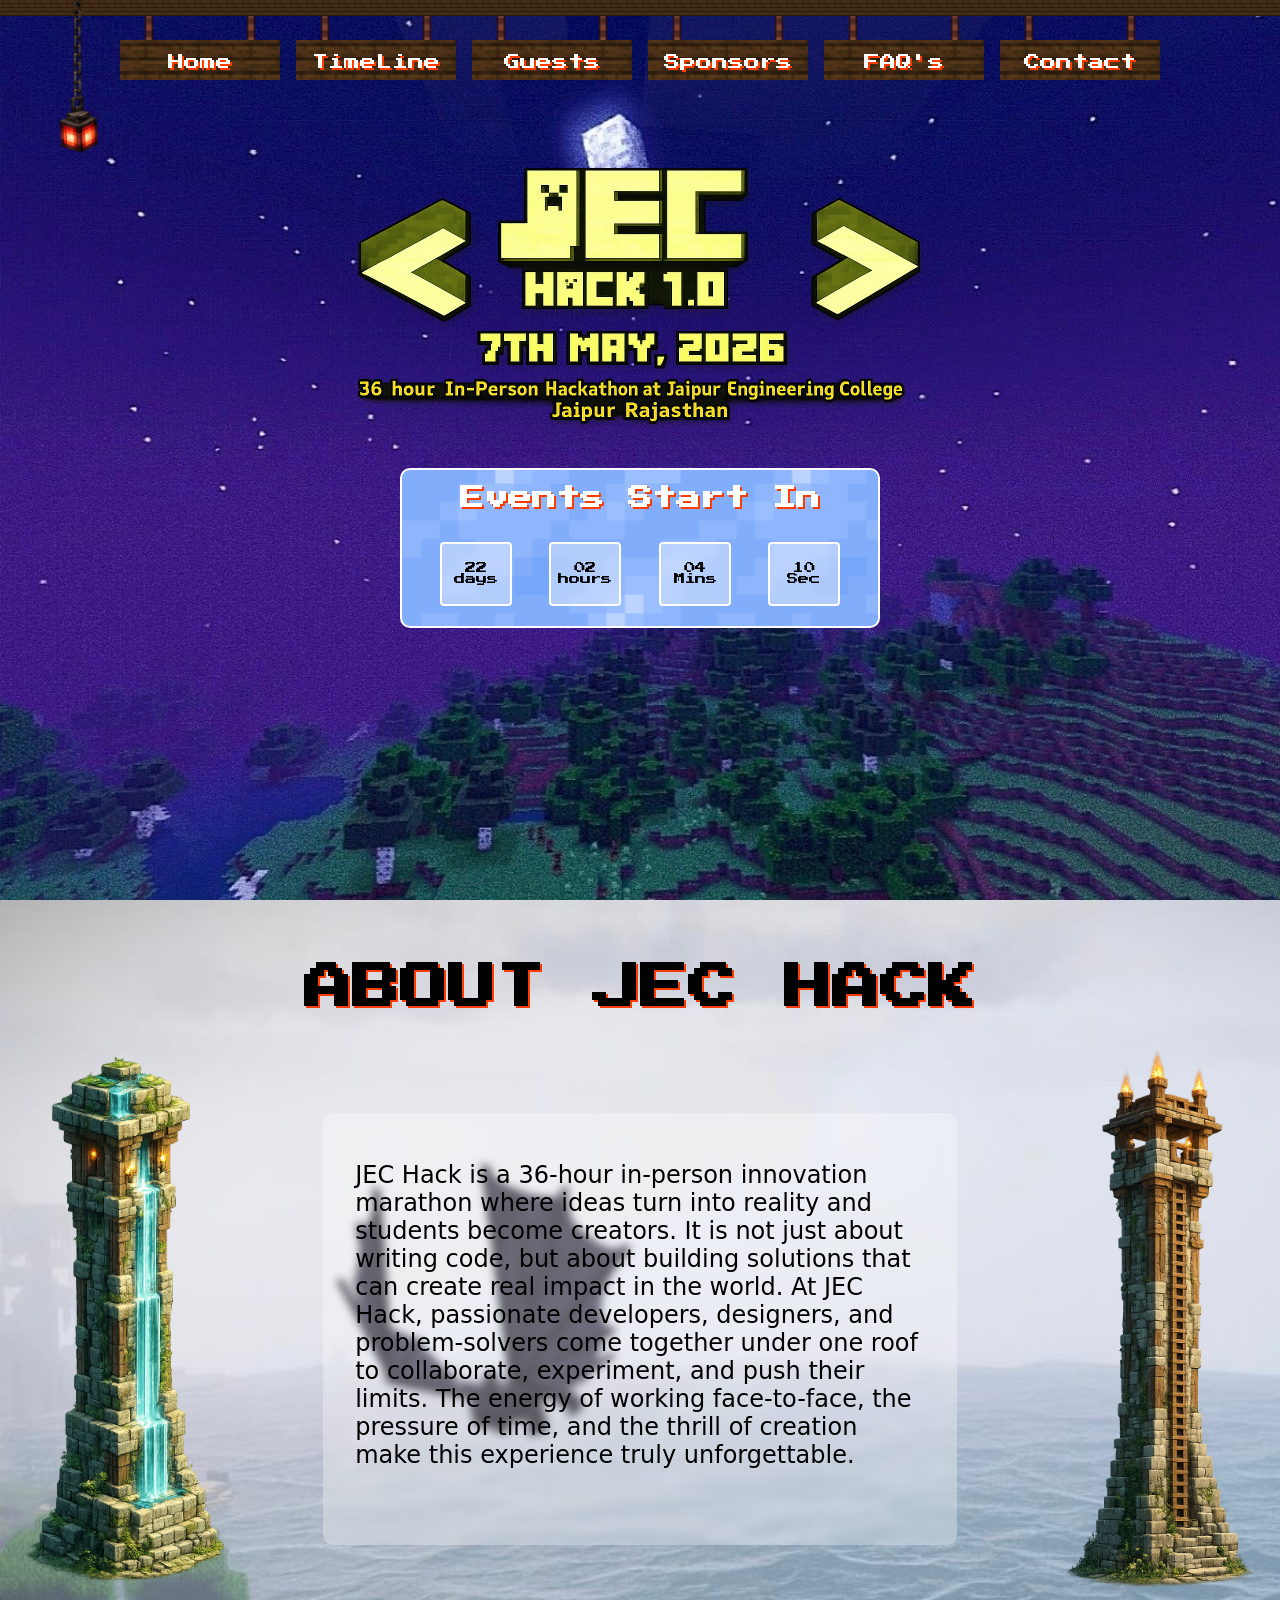
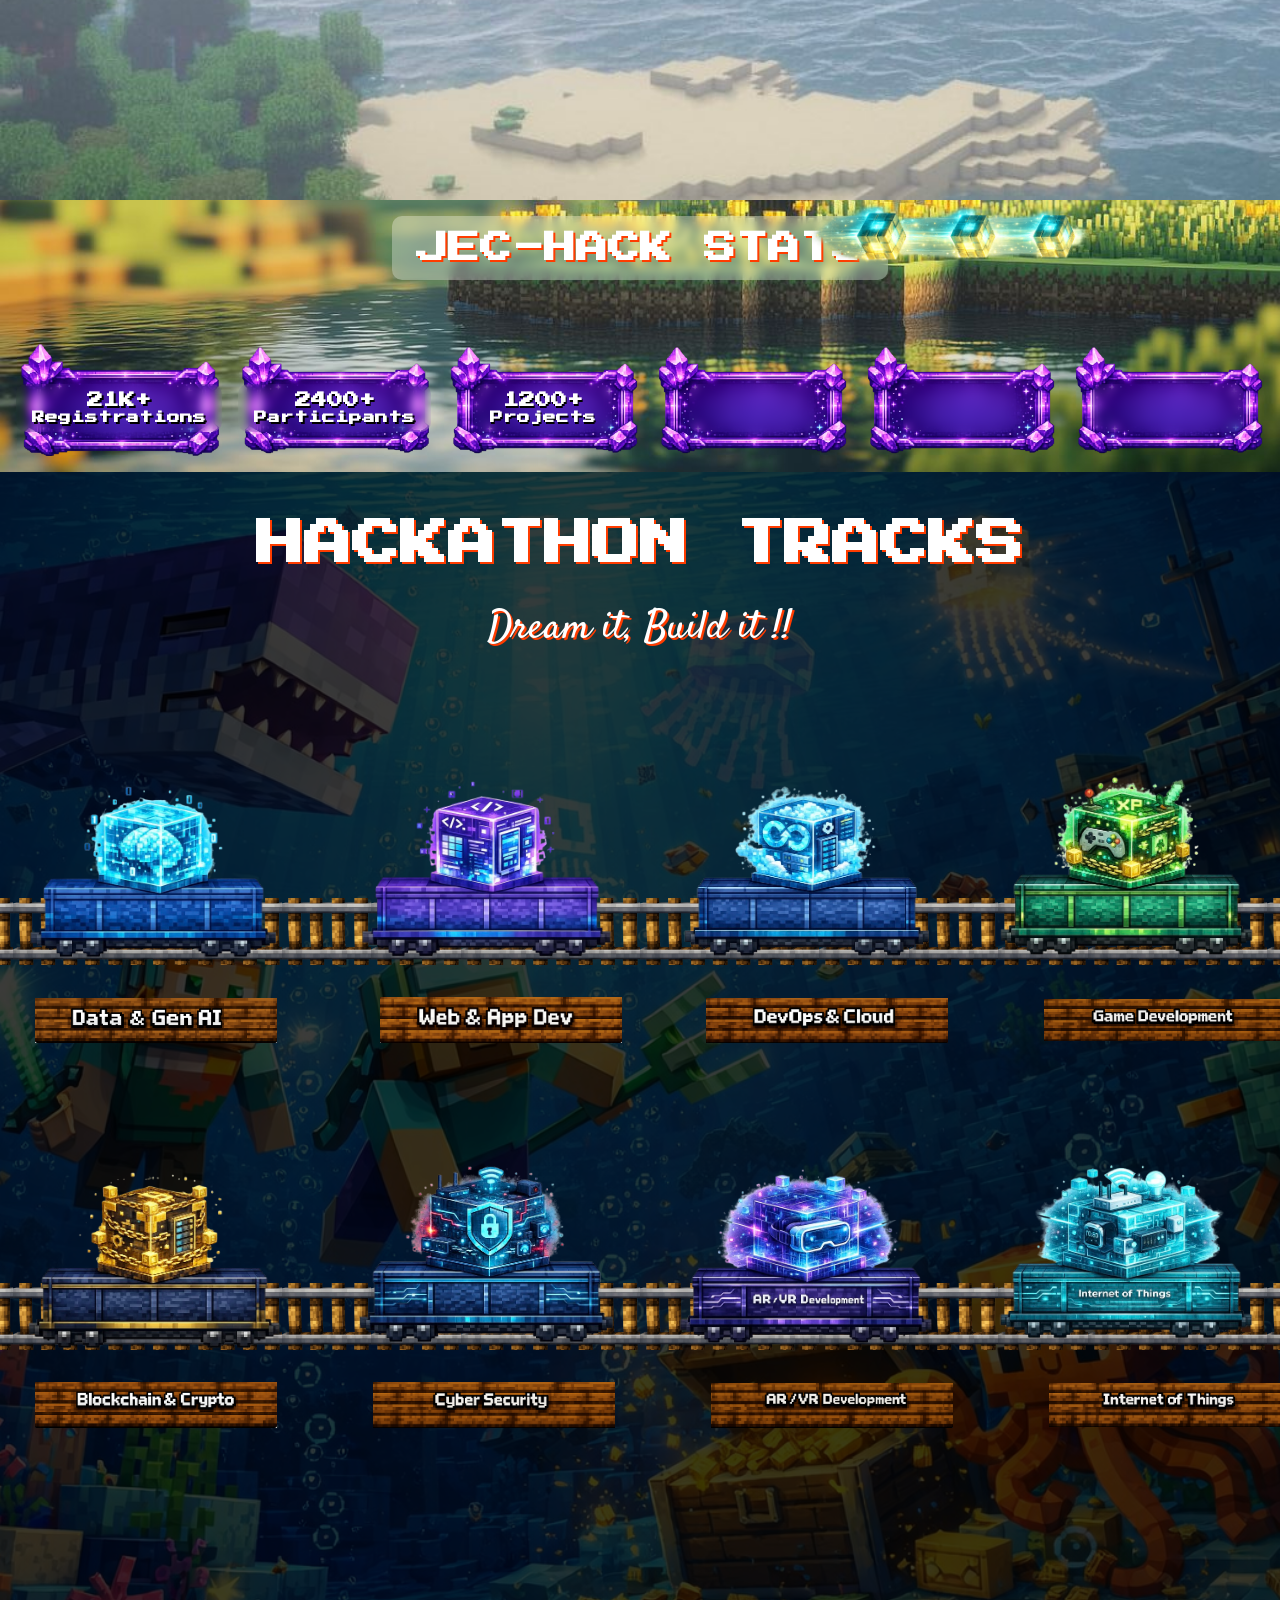
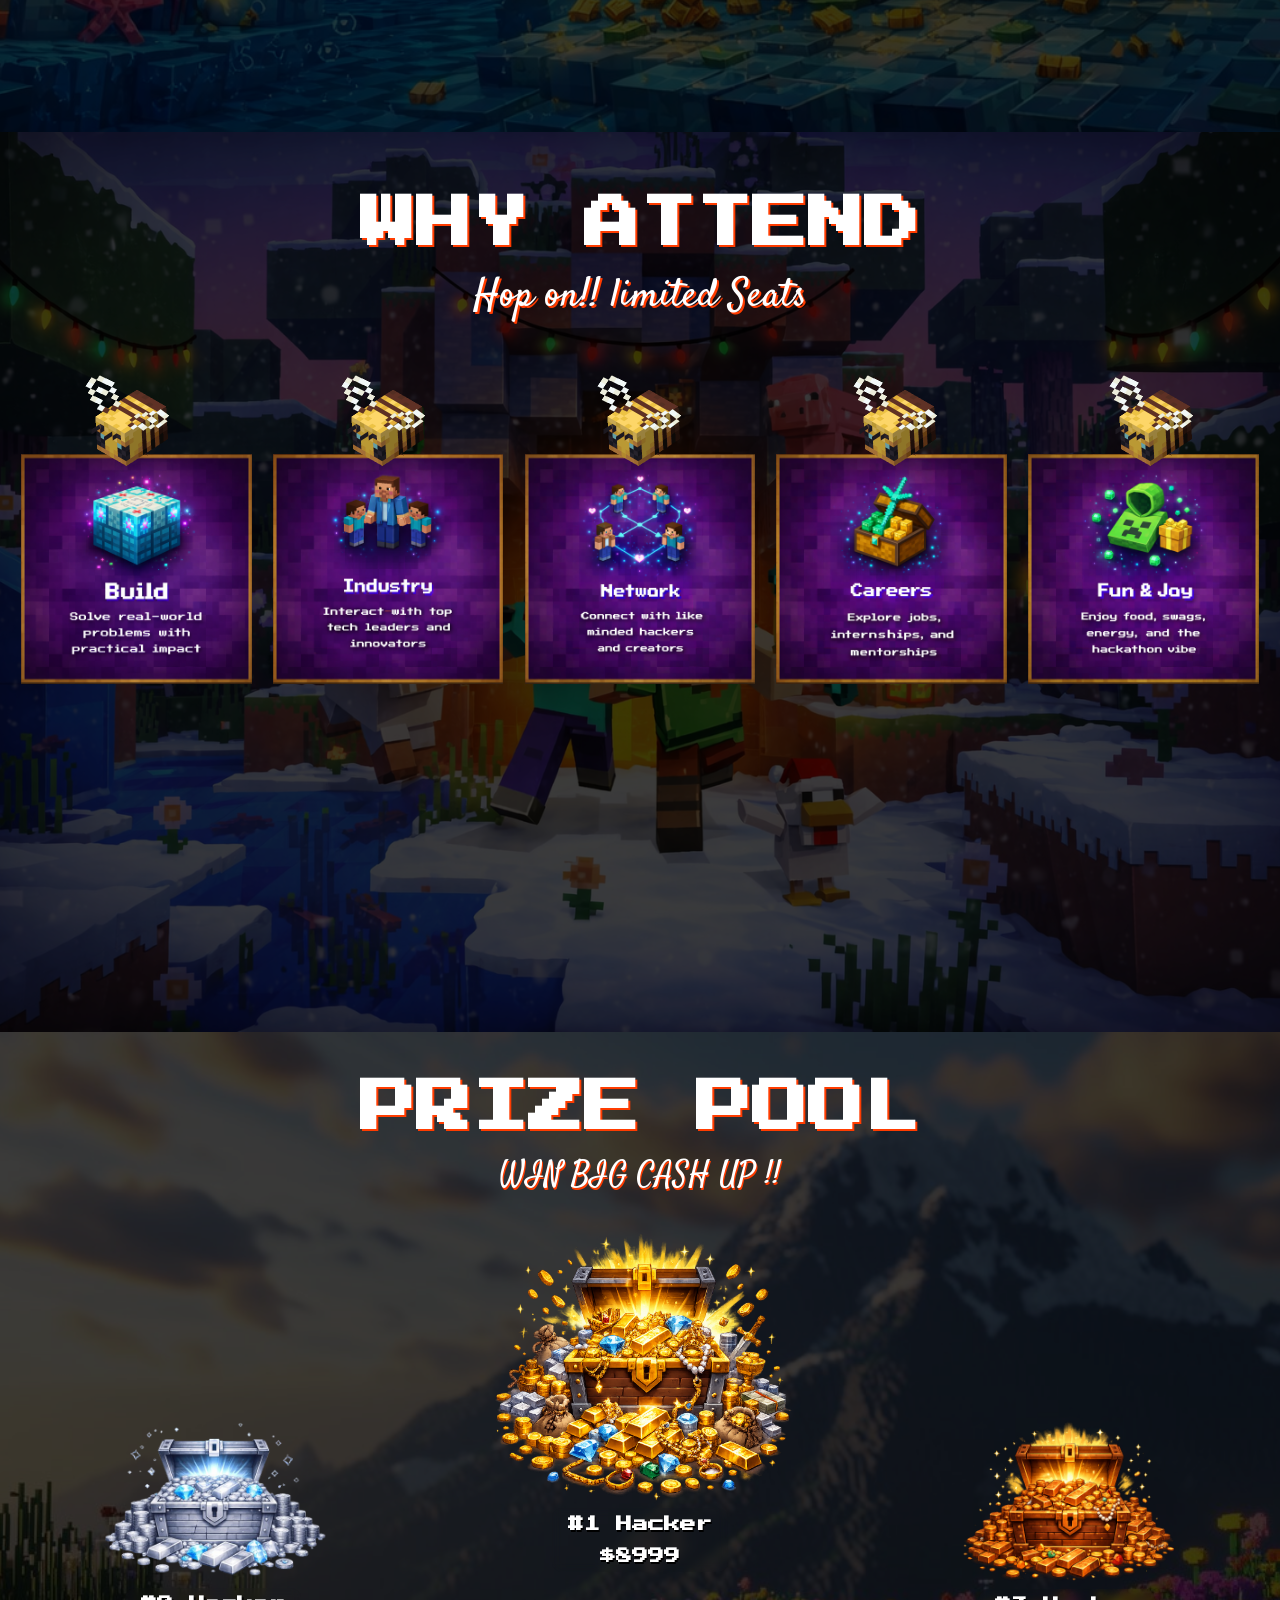
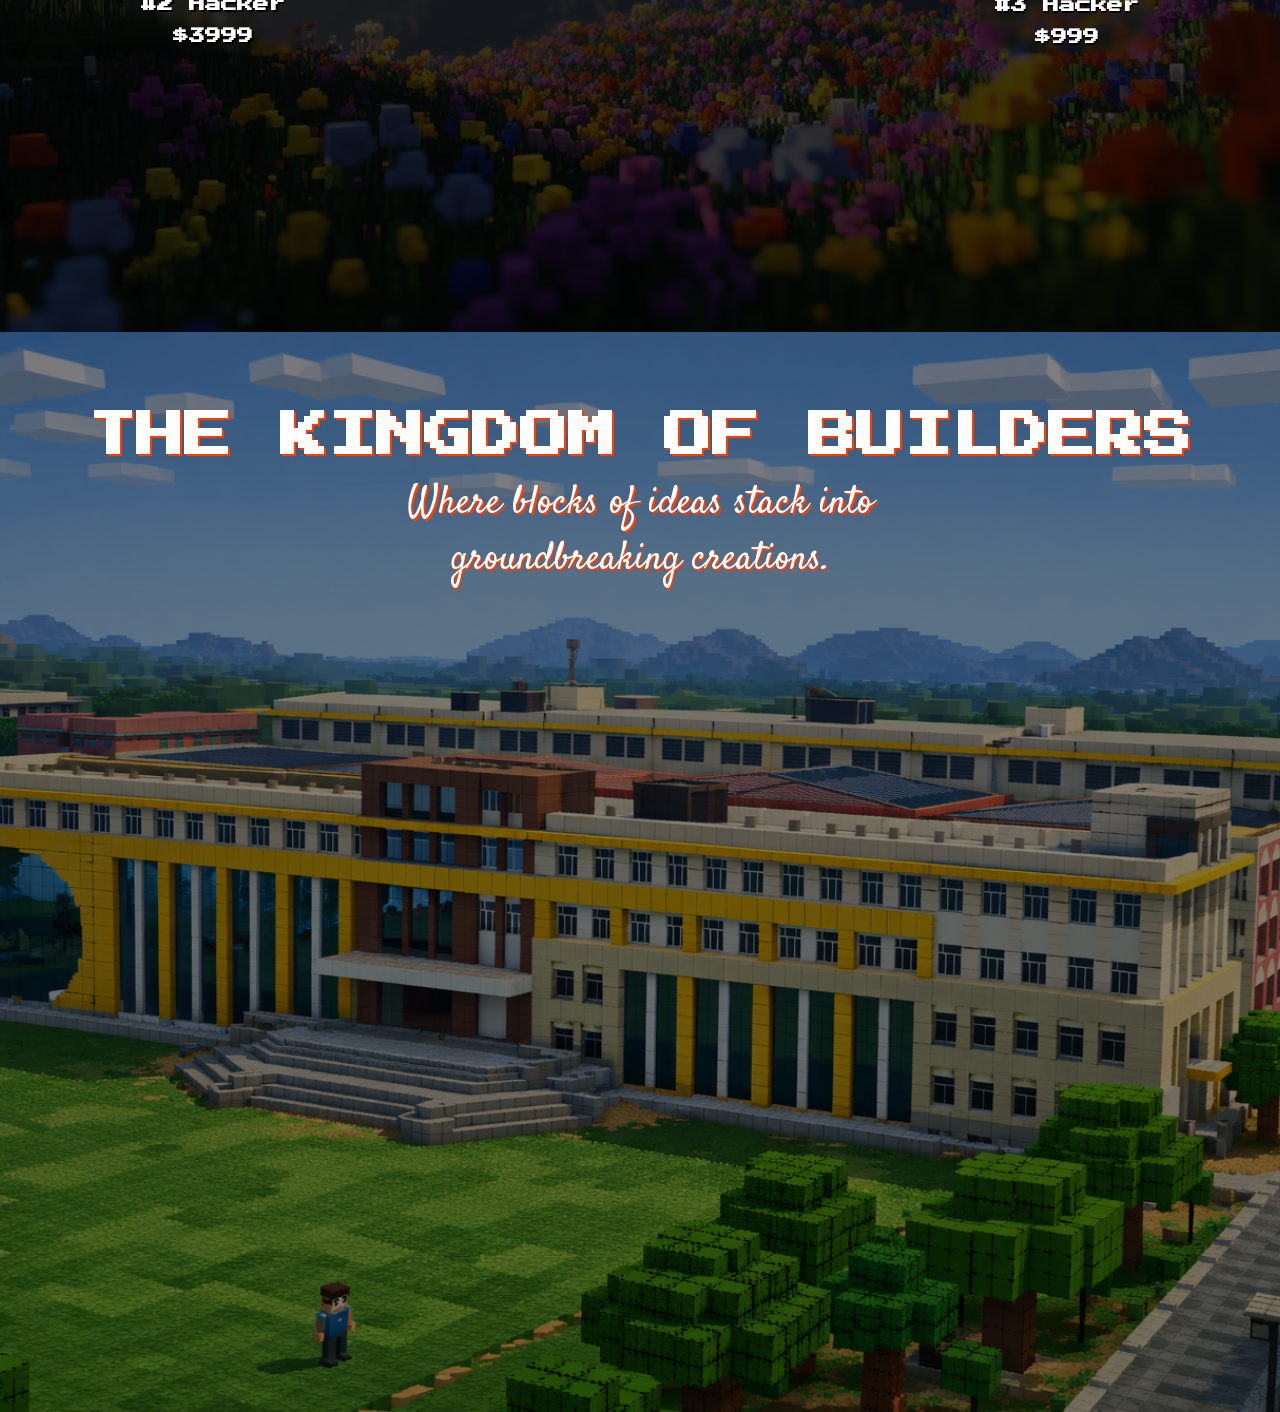
<file: index.html>
<!DOCTYPE html>
<html lang="en">
<head>
    <meta charset="UTF-8">
    <meta name="viewport" content="width=device-width, initial-scale=1.0">
    <link rel="stylesheet" href="style.css">
    <title>MinCraft-Hackathon</title>
</head>
<body>
    <main>
        <section class="page1">
            <header>
                <div class="top">
                    <img src="/media/rqaeg.png" alt="">
                    <img src="/media/rqaeg.png" alt="">
                    <img src="/media/rqaeg.png" alt="">
                    <img src="/media/rqaeg.png" alt="">
                    <img src="/media/rqaeg.png" alt="">
                    <img src="/media/rqaeg.png" alt="">
                    <img src="/media/rqaeg.png" alt="">
                    <img src="/media/rqaeg.png" alt="">
                    <img src="/media/rqaeg.png" alt="">
                    <img src="/media/rqaeg.png" alt="">
                    <img src="/media/rqaeg.png" alt="">
                    <img src="/media/rqaeg.png" alt="">
                    <img src="/media/rqaeg.png" alt="">
                    <img src="/media/rqaeg.png" alt="">
                    <img src="/media/rqaeg.png" alt="">
                    <img src="/media/rqaeg.png" alt="">
                    <img src="/media/rqaeg.png" alt="">
                    <img src="/media/rqaeg.png" alt="">
                    <img src="/media/rqaeg.png" alt="">
                    <img src="/media/rqaeg.png" alt="">
                    <img src="/media/rqaeg.png" alt="">
                    <img src="/media/rqaeg.png" alt="">
                    <img src="/media/rqaeg.png" alt="">
                    <img src="/media/rqaeg.png" alt="">
                    <img src="/media/rqaeg.png" alt="">
                    <img src="/media/rqaeg.png" alt="">
                    <img src="/media/rqaeg.png" alt="">
                    <img src="/media/rqaeg.png" alt="">
                    <img src="/media/rqaeg.png" alt="">
                    <img src="/media/rqaeg.png" alt="">
                    <img src="/media/rqaeg.png" alt="">
                    <img src="/media/rqaeg.png" alt="">
                    <img src="/media/rqaeg.png" alt="">
                    <img src="/media/rqaeg.png" alt="">
                    <img src="/media/rqaeg.png" alt="">
                    <img src="/media/rqaeg.png" alt="">
                    <img src="/media/rqaeg.png" alt="">
                    <img src="/media/rqaeg.png" alt="">
                    <img src="/media/rqaeg.png" alt="">
                    <img src="/media/rqaeg.png" alt="">
                    <img src="/media/rqaeg.png" alt="">
                    <img src="/media/rqaeg.png" alt="">
                    <img src="/media/rqaeg.png" alt="">
                    <img src="/media/rqaeg.png" alt="">
                    <img src="/media/rqaeg.png" alt="">
                    <img src="/media/rqaeg.png" alt="">
                    <img src="/media/rqaeg.png" alt="">
                    <img src="/media/rqaeg.png" alt="">
                    <img src="/media/rqaeg.png" alt="">
                    <img src="/media/rqaeg.png" alt="">
                    <img src="/media/rqaeg.png" alt="">
                    <img src="/media/rqaeg.png" alt="">
                    <img src="/media/rqaeg.png" alt="">
                    <img src="/media/rqaeg.png" alt="">
                    <img src="/media/rqaeg.png" alt="">
                    <img src="/media/rqaeg.png" alt="">
                    <img src="/media/rqaeg.png" alt="">
                    <img src="/media/rqaeg.png" alt="">
                    <img src="/media/rqaeg.png" alt="">
                    <img src="/media/rqaeg.png" alt="">
                    <img src="/media/rqaeg.png" alt="">
                    <img src="/media/rqaeg.png" alt="">
                    <img src="/media/rqaeg.png" alt="">
                    <img src="/media/rqaeg.png" alt="">
                    <img src="/media/rqaeg.png" alt="">
                    <img src="/media/rqaeg.png" alt="">
                    <img src="/media/rqaeg.png" alt="">
                    <img src="/media/rqaeg.png" alt="">
                    <img src="/media/rqaeg.png" alt="">
                    <img src="/media/rqaeg.png" alt="">
                    <img src="/media/rqaeg.png" alt="">
                    <img src="/media/rqaeg.png" alt="">
                    <img src="/media/rqaeg.png" alt="">
                    <img src="/media/rqaeg.png" alt="">
                    <img src="/media/rqaeg.png" alt="">
                    <img src="/media/rqaeg.png" alt="">
                    <img src="/media/rqaeg.png" alt="">
                    <img src="/media/rqaeg.png" alt="">
                    <img src="/media/rqaeg.png" alt="">
                    <img src="/media/rqaeg.png" alt="">
                    <img src="/media/rqaeg.png" alt="">
                    <img src="/media/rqaeg.png" alt="">
                    <img src="/media/rqaeg.png" alt="">
                    <img src="/media/rqaeg.png" alt="">
                    <img src="/media/rqaeg.png" alt="">
                    <img src="/media/rqaeg.png" alt="">
                    <img src="/media/rqaeg.png" alt="">
                    <img src="/media/rqaeg.png" alt="">
                    <img src="/media/rqaeg.png" alt="">
                    <img src="/media/rqaeg.png" alt="">
                    <img src="/media/rqaeg.png" alt="">
                    <img src="/media/rqaeg.png" alt="">
                    <img src="/media/rqaeg.png" alt="">
    
                </div>
                <div class="bottom">
                    <div class="home">
                        <img class="m1" src="/media/m1.png" alt="">
                        <a href="index.html">Home</a>
                        <img class="sh-1"  src="/media/strip.png" alt="">
                        <img class="sh-2"  src="/media/strip.png" alt="">
                    </div>
                    <div class="tl">
                        <img class="m2" src="/media/m1.png" alt="">
                        <a href="/timeline.html">TimeLine</a>
                        <img class="st-1"  src="/media/strip.png" alt="">
                        <img class="st-2"  src="/media/strip.png" alt="">
                    </div>
                    <div class="guests">
                        <img class="m3" src="/media/m1.png" alt="">
                        <a href="/guests.html">Guests</a>
                        <img class="sg-1"  src="/media/strip.png" alt="">
                        <img class="sg-2"  src="/media/strip.png" alt="">
                    </div>
                    <div class="sponsors">
                        <img class="m4" src="/media/m1.png" alt="">
                        <a href="/sponser.html">Sponsors</a>
                        <img class="ss-1"  src="/media/strip.png" alt="">
                        <img class="ss-2"  src="/media/strip.png" alt="">
                    </div>
                    <div class="faq">
                        <img class="m5" src="/media/m1.png" alt="">
                        <a href="/faq.html">FAQ's</a>
                        <img class="sf-1"  src="/media/strip.png" alt="">
                        <img class="sf-2"  src="/media/strip.png" alt="">
                    </div>
                    <div class="contact">
                        <img class="m6" src="/media/m1.png" alt="">
                        <a href="/contact.html">Contact</a>
                        <img class="sc-1"  src="/media/strip.png" alt="">
                        <img class="sc-2"  src="/media/strip.png" alt="">
                    </div>
                </div>
                <div class="lalten-container">
                    <img src="/media/lalten2.png" alt="">
                </div>
            </header>
            <div class="hero">
                <div class="top">
                    <img src="/media/main.png" alt="">
                </div>
                <div class="center">
                    <div class="text">
                        <h3>Events Start In</h3>
                    </div>
                    <div class="bottom">
                        <div class="elem">22 <br> days</div>
                        <div class="elem">02 <br> hours</div>
                        <div class="elem">04 <br> Mins</div>
                        <div class="elem">10 <br> Sec</div>
                    </div>
                </div>
                <div class="bottom"></div>
            </div>
        </section>
        <section class="page2">
            <div class="top">
                <h1>ABOUT JEC HACK</h1>
            </div>
            <div class="center">
                <img class="p1" src="/media/i4.png" alt="">
                <div class="c">
                    <p>JEC Hack is a 36-hour in-person innovation marathon where ideas turn into reality and students become creators. It is not just about writing code, but about building solutions that can create real impact in the world. At JEC Hack, passionate developers, designers, and problem-solvers come together under one roof to collaborate, experiment, and push their limits. The energy of working face-to-face, the pressure of time, and the thrill of creation make this experience truly unforgettable. <br> <br>
                    </p>
                </div>
                <img class="p2" src="/media//i5.png" alt="">
              
            </div>
            <div class="moving-img">
                <img src="/media/serafine-nightfuryflight.gif" alt="">
            </div>
        </section>
        <section class="state">
            <h2>JEC-HACK STATS </h2>
            <img class="i2" src="/media/i2.png" alt="">
            <div class="state">
                <div class="elem">
                    <h3>21K+ <br> <span>Registrations</span></h3>
                </div>
                <div class="elem">
                    <h3>2400+ <br> <span>Participants</span></h3>
                </div>
                <div class="elem">
                    <h3>1200+ <br> <span>Projects</span></h3>
                </div>
                <div class="elem">
                    <h3>100+ <br> <span>Mentors</span></h3>
                </div>
                <div class="elem">
                    <h3>115+ <br> <span>Cities</span></h3>
                </div>
                <div class="elem">
                    <h3>5+ <br> <span>Countries</span></h3>
                </div>
            </div>
        </section>
        <section class="page3">
            <h1>Hackathon Tracks</h1>
            <p>Dream it, Build it !!</p>
            <div class="cover"></div>
            <div class="patri">
                <img src="/media/patri1.png" alt="">
                <img src="/media/patri1.png" alt="">
                <img src="/media/patri1.png" alt="">
                <img src="/media/patri1.png" alt="">
                <img src="/media/patri1.png" alt="">
                <img src="/media/patri1.png" alt="">
                <img src="/media/patri1.png" alt="">
                <img src="/media/patri1.png" alt="">
                <img src="/media/patri1.png" alt="">
                <img src="/media/patri1.png" alt="">
                <img src="/media/patri1.png" alt="">
                <img src="/media/patri1.png" alt="">
                <img src="/media/patri1.png" alt="">
                <img src="/media/patri1.png" alt="">
                <img src="/media/patri1.png" alt="">
                <img src="/media/patri1.png" alt="">
                <img src="/media/patri1.png" alt="">
                <img src="/media/patri1.png" alt="">

                <img class="train1" src="/media//train1.png" alt="">
                <img class="train2" src="/media//train2.png" alt="">
                <img class="train3" src="/media//train3.png" alt="">
                <img class="train4" src="/media//train4.png" alt="">


            </div>
            <div class="name-board">
                <img class="b1" src="/media/b1.png" alt="">
                <img src="/media/b2.png" alt="" class="b2">
                <img src="/media/b33.png" alt="" class="b3">
                <img src="/media/b5.png" alt="" class="b4">
            </div>
            <div class="patri">
                <img src="/media/patri1.png" alt="">
                <img src="/media/patri1.png" alt="">
                <img src="/media/patri1.png" alt="">
                <img src="/media/patri1.png" alt="">
                <img src="/media/patri1.png" alt="">
                <img src="/media/patri1.png" alt="">
                <img src="/media/patri1.png" alt="">
                <img src="/media/patri1.png" alt="">
                <img src="/media/patri1.png" alt="">
                <img src="/media/patri1.png" alt="">
                <img src="/media/patri1.png" alt="">
                <img src="/media/patri1.png" alt="">
                <img src="/media/patri1.png" alt="">
                <img src="/media/patri1.png" alt="">
                <img src="/media/patri1.png" alt="">
                <img src="/media/patri1.png" alt="">
                <img src="/media/patri1.png" alt="">
                <img src="/media/patri1.png" alt="">

                <img class="train1" src="/media//train5.png" alt="">
                <img class="train2" src="/media//train6.png" alt="">
                <img class="train3" src="/media//train7.png" alt="">
                <img class="train4" src="/media//train8.png" alt="">


            </div>
            <div class="name-board">
                <img class="b5" src="/media/b4.png" alt="">
                <img src="/media/b6.png" alt="" class="b6">
                <img src="/media/b8.png" alt="" class="b7">
                <img src="/media/b7.png" alt="" class="b8">
            </div>
        </section>
        <section class="page4">
            <div class="cover"></div>
            <h1>Why Attend</h1>
            <p>Hop on!!  limited Seats</p>

            <div class="cards">
                <img class="card" src="/media/c1.png" alt=""><img class="card" src="/media/c2.png" alt=""><img class="card" src="/media/c3.png" alt=""><img class="card" src="/media/c4.png" alt=""><img class="card" src="/media/c5.png" alt="">
                <div class="be">
                    <img src="/media/bee.gif" alt="" class="bee"><img src="/media/bee.gif" alt="" class="bee"><img src="/media/bee.gif" alt="" class="bee"><img src="/media/bee.gif" alt="" class="bee"><img src="/media/bee.gif" alt="" class="bee">
                </div>
            </div>
        </section>
        <section class="page5">
            <div class="cover"></div>
            <h1>PRIZE POOL</h1>
            <p>WIN BIG CASH UP !!</p>
            <div class="prize">
                <div class="p1">
                    <img src="/media/p2.png" alt="">
                    <h4>#2 Hacker <br><br> $3999</h4>
                </div>
                <div class="p2">
                    <img src="/media/p1.png" alt="">
                    <h4>#1 Hacker <br><br> $8999</h4>
                </div>
                <div class="p3">
                    <img src="/media/p3.png" alt="">
                    <h4>#3 Hacker <br><br> $999</h4>
                </div>
            </div>
        </section>
        <section class="page6">
            <div class="cover"></div>
            <h1>The Kingdom of Builders</h1>
            <p>Where blocks of ideas stack into groundbreaking creations.</p>
            <p></p>
        </section>
    </main>
    


    <script src="app.js"></script>
</body>
</html>
</file>
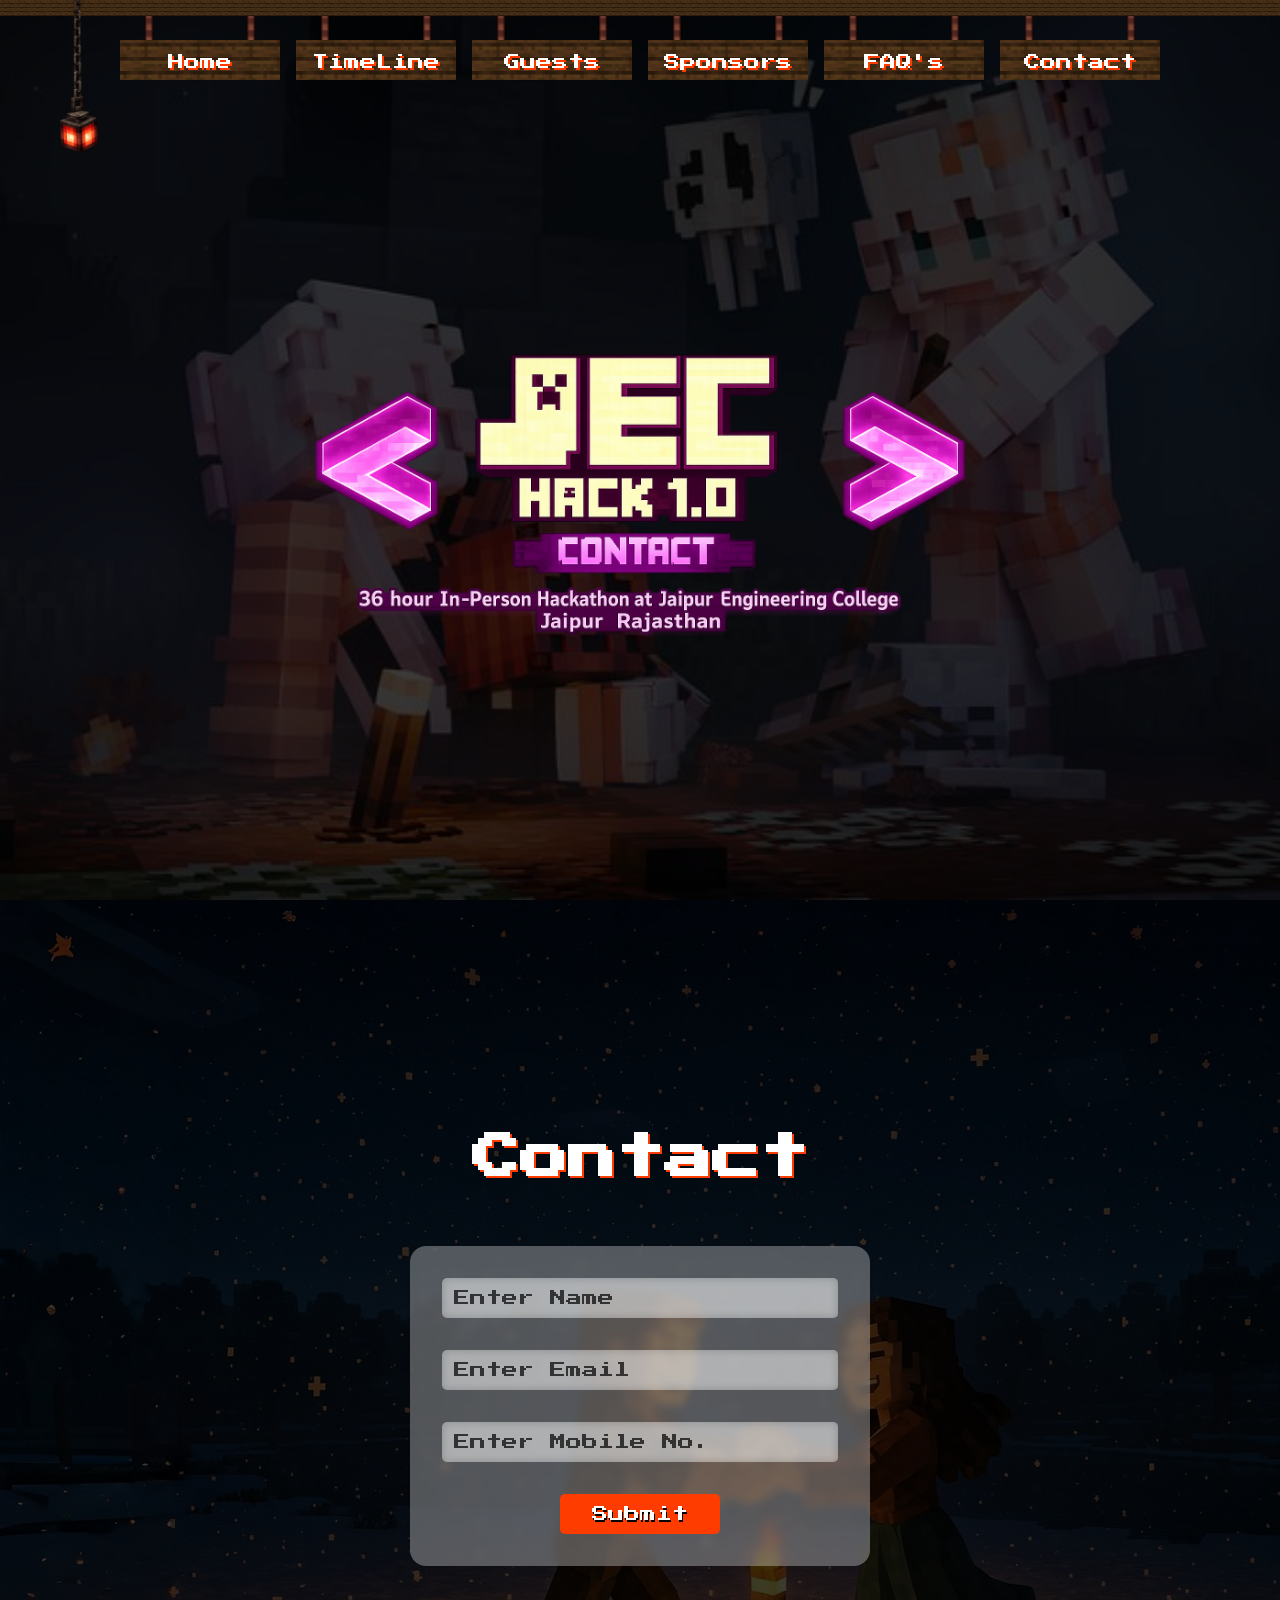
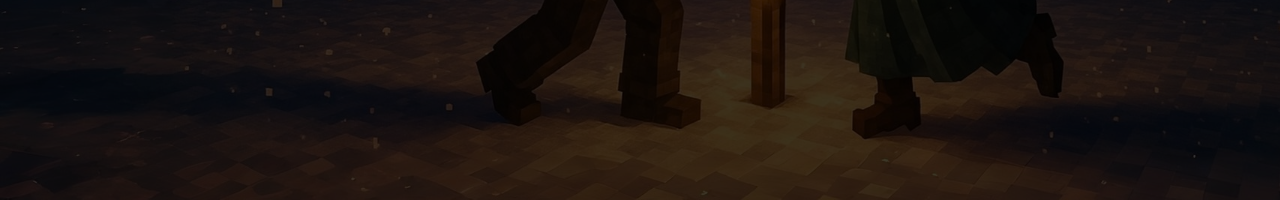
<file: contact.html>
<!DOCTYPE html>
<html lang="en">
<head>
    <meta charset="UTF-8">
    <meta name="viewport" content="width=device-width, initial-scale=1.0">
    <title>Document</title>
    <link rel="stylesheet" href="style.css">
</head>
<body>
    <section class="cpage1">
        <header>
            <div class="top">
                <img src="/media/rqaeg.png" alt="">
                <img src="/media/rqaeg.png" alt="">
                <img src="/media/rqaeg.png" alt="">
                <img src="/media/rqaeg.png" alt="">
                <img src="/media/rqaeg.png" alt="">
                <img src="/media/rqaeg.png" alt="">
                <img src="/media/rqaeg.png" alt="">
                <img src="/media/rqaeg.png" alt="">
                <img src="/media/rqaeg.png" alt="">
                <img src="/media/rqaeg.png" alt="">
                <img src="/media/rqaeg.png" alt="">
                <img src="/media/rqaeg.png" alt="">
                <img src="/media/rqaeg.png" alt="">
                <img src="/media/rqaeg.png" alt="">
                <img src="/media/rqaeg.png" alt="">
                <img src="/media/rqaeg.png" alt="">
                <img src="/media/rqaeg.png" alt="">
                <img src="/media/rqaeg.png" alt="">
                <img src="/media/rqaeg.png" alt="">
                <img src="/media/rqaeg.png" alt="">
                <img src="/media/rqaeg.png" alt="">
                <img src="/media/rqaeg.png" alt="">
                <img src="/media/rqaeg.png" alt="">
                <img src="/media/rqaeg.png" alt="">
                <img src="/media/rqaeg.png" alt="">
                <img src="/media/rqaeg.png" alt="">
                <img src="/media/rqaeg.png" alt="">
                <img src="/media/rqaeg.png" alt="">
                <img src="/media/rqaeg.png" alt="">
                <img src="/media/rqaeg.png" alt="">
                <img src="/media/rqaeg.png" alt="">
                <img src="/media/rqaeg.png" alt="">
                <img src="/media/rqaeg.png" alt="">
                <img src="/media/rqaeg.png" alt="">
                <img src="/media/rqaeg.png" alt="">
                <img src="/media/rqaeg.png" alt="">
                <img src="/media/rqaeg.png" alt="">
                <img src="/media/rqaeg.png" alt="">
                <img src="/media/rqaeg.png" alt="">
                <img src="/media/rqaeg.png" alt="">
                <img src="/media/rqaeg.png" alt="">
                <img src="/media/rqaeg.png" alt="">
                <img src="/media/rqaeg.png" alt="">
                <img src="/media/rqaeg.png" alt="">
                <img src="/media/rqaeg.png" alt="">
                <img src="/media/rqaeg.png" alt="">
                <img src="/media/rqaeg.png" alt="">
                <img src="/media/rqaeg.png" alt="">
                <img src="/media/rqaeg.png" alt="">
                <img src="/media/rqaeg.png" alt="">
                <img src="/media/rqaeg.png" alt="">
                <img src="/media/rqaeg.png" alt="">
                <img src="/media/rqaeg.png" alt="">
                <img src="/media/rqaeg.png" alt="">
                <img src="/media/rqaeg.png" alt="">
                <img src="/media/rqaeg.png" alt="">
                <img src="/media/rqaeg.png" alt="">
                <img src="/media/rqaeg.png" alt="">
                <img src="/media/rqaeg.png" alt="">
                <img src="/media/rqaeg.png" alt="">
                <img src="/media/rqaeg.png" alt="">
                <img src="/media/rqaeg.png" alt="">
                <img src="/media/rqaeg.png" alt="">
                <img src="/media/rqaeg.png" alt="">
                <img src="/media/rqaeg.png" alt="">
                <img src="/media/rqaeg.png" alt="">
                <img src="/media/rqaeg.png" alt="">
                <img src="/media/rqaeg.png" alt="">
                <img src="/media/rqaeg.png" alt="">
                <img src="/media/rqaeg.png" alt="">
                <img src="/media/rqaeg.png" alt="">
                <img src="/media/rqaeg.png" alt="">
                <img src="/media/rqaeg.png" alt="">
                <img src="/media/rqaeg.png" alt="">
                <img src="/media/rqaeg.png" alt="">
                <img src="/media/rqaeg.png" alt="">
                <img src="/media/rqaeg.png" alt="">
                <img src="/media/rqaeg.png" alt="">
                <img src="/media/rqaeg.png" alt="">
                <img src="/media/rqaeg.png" alt="">
                <img src="/media/rqaeg.png" alt="">
                <img src="/media/rqaeg.png" alt="">
                <img src="/media/rqaeg.png" alt="">
                <img src="/media/rqaeg.png" alt="">
                <img src="/media/rqaeg.png" alt="">
                <img src="/media/rqaeg.png" alt="">
                <img src="/media/rqaeg.png" alt="">
                <img src="/media/rqaeg.png" alt="">
                <img src="/media/rqaeg.png" alt="">
                <img src="/media/rqaeg.png" alt="">
                <img src="/media/rqaeg.png" alt="">
                <img src="/media/rqaeg.png" alt="">
                <img src="/media/rqaeg.png" alt="">

            </div>
            <div class="bottom">
                <div class="home">
                    <img class="m1" src="/media/m1.png" alt="">
                    <a href="index.html">Home</a>
                    <img class="sh-1"  src="/media/strip.png" alt="">
                    <img class="sh-2"  src="/media/strip.png" alt="">
                </div>
                <div class="tl">
                    <img class="m2" src="/media/m1.png" alt="">
                    <a href="/timeline.html">TimeLine</a>
                    <img class="st-1"  src="/media/strip.png" alt="">
                    <img class="st-2"  src="/media/strip.png" alt="">
                </div>
                <div class="guests">
                    <img class="m3" src="/media/m1.png" alt="">
                    <a href="/guests.html">Guests</a>
                    <img class="sg-1"  src="/media/strip.png" alt="">
                    <img class="sg-2"  src="/media/strip.png" alt="">
                </div>
                <div class="sponsors">
                    <img class="m4" src="/media/m1.png" alt="">
                    <a href="/sponser.html">Sponsors</a>
                    <img class="ss-1"  src="/media/strip.png" alt="">
                    <img class="ss-2"  src="/media/strip.png" alt="">
                </div>
                <div class="faq">
                    <img class="m5" src="/media/m1.png" alt="">
                    <a href="/faq.html">FAQ's</a>
                    <img class="sf-1"  src="/media/strip.png" alt="">
                    <img class="sf-2"  src="/media/strip.png" alt="">
                </div>
                <div class="contact">
                    <img class="m6" src="/media/m1.png" alt="">
                    <a href="/contact.html">Contact</a>
                    <img class="sc-1"  src="/media/strip.png" alt="">
                    <img class="sc-2"  src="/media/strip.png" alt="">
                </div>
            </div>
            <div class="lalten-container">
                <img src="/media/lalten2.png" alt="">
            </div>
        </header>
        <div class="hero">
            <div class="top">
                <img src="/media/contect.png" alt="">
            </div>
        </div>
        <div class="cover"></div>
    </section>

    <section class="cpage2">
        <div class="cover"></div>
        <h1>Contact</h1>
        <form action="">
            <input type="text" name="" id="name" placeholder="Enter Name">
            <input type="text" id="email" placeholder="Enter Email">
            <input type="text" placeholder="Enter Mobile No.">
            <button>Submit</button>
        </form>
    </section>



    <script src="app.js"></script>
</body>
</html>
</file>
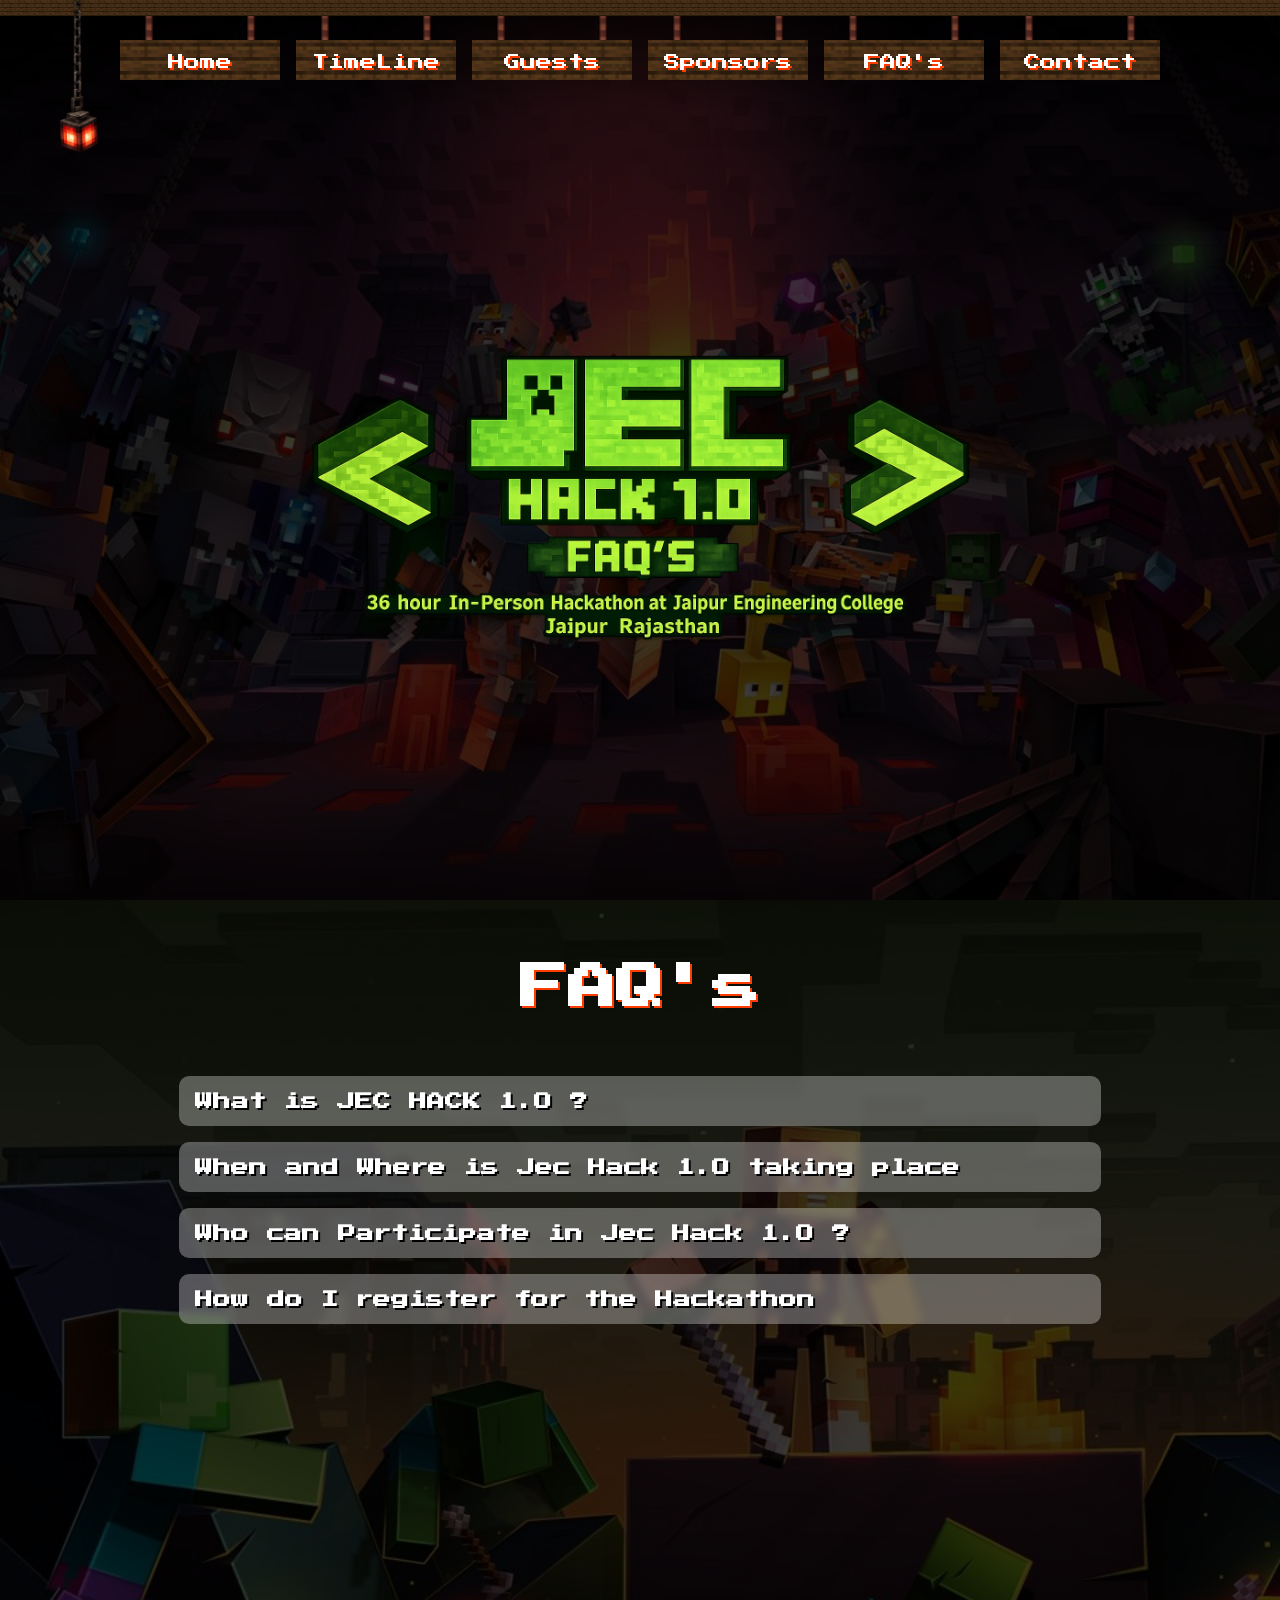
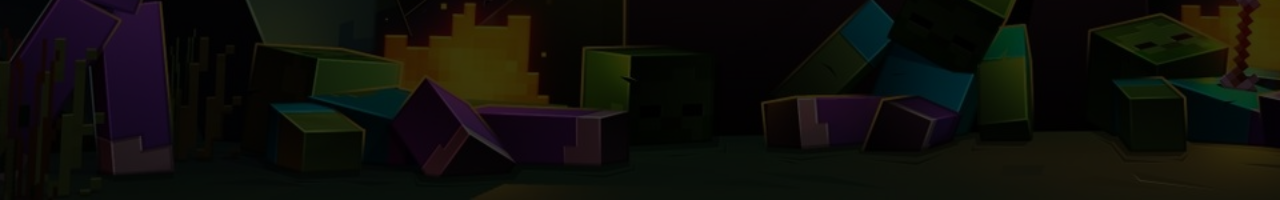
<file: faq.html>
<!DOCTYPE html>
<html lang="en">
<head>
    <meta charset="UTF-8">
    <meta name="viewport" content="width=device-width, initial-scale=1.0">
    <title>Document</title>
    <link rel="stylesheet" href="style.css">
</head>
<body>
    <section class="fpage1">
        <header>
            <div class="top">
                <img src="/media/rqaeg.png" alt="">
                <img src="/media/rqaeg.png" alt="">
                <img src="/media/rqaeg.png" alt="">
                <img src="/media/rqaeg.png" alt="">
                <img src="/media/rqaeg.png" alt="">
                <img src="/media/rqaeg.png" alt="">
                <img src="/media/rqaeg.png" alt="">
                <img src="/media/rqaeg.png" alt="">
                <img src="/media/rqaeg.png" alt="">
                <img src="/media/rqaeg.png" alt="">
                <img src="/media/rqaeg.png" alt="">
                <img src="/media/rqaeg.png" alt="">
                <img src="/media/rqaeg.png" alt="">
                <img src="/media/rqaeg.png" alt="">
                <img src="/media/rqaeg.png" alt="">
                <img src="/media/rqaeg.png" alt="">
                <img src="/media/rqaeg.png" alt="">
                <img src="/media/rqaeg.png" alt="">
                <img src="/media/rqaeg.png" alt="">
                <img src="/media/rqaeg.png" alt="">
                <img src="/media/rqaeg.png" alt="">
                <img src="/media/rqaeg.png" alt="">
                <img src="/media/rqaeg.png" alt="">
                <img src="/media/rqaeg.png" alt="">
                <img src="/media/rqaeg.png" alt="">
                <img src="/media/rqaeg.png" alt="">
                <img src="/media/rqaeg.png" alt="">
                <img src="/media/rqaeg.png" alt="">
                <img src="/media/rqaeg.png" alt="">
                <img src="/media/rqaeg.png" alt="">
                <img src="/media/rqaeg.png" alt="">
                <img src="/media/rqaeg.png" alt="">
                <img src="/media/rqaeg.png" alt="">
                <img src="/media/rqaeg.png" alt="">
                <img src="/media/rqaeg.png" alt="">
                <img src="/media/rqaeg.png" alt="">
                <img src="/media/rqaeg.png" alt="">
                <img src="/media/rqaeg.png" alt="">
                <img src="/media/rqaeg.png" alt="">
                <img src="/media/rqaeg.png" alt="">
                <img src="/media/rqaeg.png" alt="">
                <img src="/media/rqaeg.png" alt="">
                <img src="/media/rqaeg.png" alt="">
                <img src="/media/rqaeg.png" alt="">
                <img src="/media/rqaeg.png" alt="">
                <img src="/media/rqaeg.png" alt="">
                <img src="/media/rqaeg.png" alt="">
                <img src="/media/rqaeg.png" alt="">
                <img src="/media/rqaeg.png" alt="">
                <img src="/media/rqaeg.png" alt="">
                <img src="/media/rqaeg.png" alt="">
                <img src="/media/rqaeg.png" alt="">
                <img src="/media/rqaeg.png" alt="">
                <img src="/media/rqaeg.png" alt="">
                <img src="/media/rqaeg.png" alt="">
                <img src="/media/rqaeg.png" alt="">
                <img src="/media/rqaeg.png" alt="">
                <img src="/media/rqaeg.png" alt="">
                <img src="/media/rqaeg.png" alt="">
                <img src="/media/rqaeg.png" alt="">
                <img src="/media/rqaeg.png" alt="">
                <img src="/media/rqaeg.png" alt="">
                <img src="/media/rqaeg.png" alt="">
                <img src="/media/rqaeg.png" alt="">
                <img src="/media/rqaeg.png" alt="">
                <img src="/media/rqaeg.png" alt="">
                <img src="/media/rqaeg.png" alt="">
                <img src="/media/rqaeg.png" alt="">
                <img src="/media/rqaeg.png" alt="">
                <img src="/media/rqaeg.png" alt="">
                <img src="/media/rqaeg.png" alt="">
                <img src="/media/rqaeg.png" alt="">
                <img src="/media/rqaeg.png" alt="">
                <img src="/media/rqaeg.png" alt="">
                <img src="/media/rqaeg.png" alt="">
                <img src="/media/rqaeg.png" alt="">
                <img src="/media/rqaeg.png" alt="">
                <img src="/media/rqaeg.png" alt="">
                <img src="/media/rqaeg.png" alt="">
                <img src="/media/rqaeg.png" alt="">
                <img src="/media/rqaeg.png" alt="">
                <img src="/media/rqaeg.png" alt="">
                <img src="/media/rqaeg.png" alt="">
                <img src="/media/rqaeg.png" alt="">
                <img src="/media/rqaeg.png" alt="">
                <img src="/media/rqaeg.png" alt="">
                <img src="/media/rqaeg.png" alt="">
                <img src="/media/rqaeg.png" alt="">
                <img src="/media/rqaeg.png" alt="">
                <img src="/media/rqaeg.png" alt="">
                <img src="/media/rqaeg.png" alt="">
                <img src="/media/rqaeg.png" alt="">
                <img src="/media/rqaeg.png" alt="">

            </div>
            <div class="bottom">
                <div class="home">
                    <img class="m1" src="/media/m1.png" alt="">
                    <a href="index.html">Home</a>
                    <img class="sh-1"  src="/media/strip.png" alt="">
                    <img class="sh-2"  src="/media/strip.png" alt="">
                </div>
                <div class="tl">
                    <img class="m2" src="/media/m1.png" alt="">
                    <a href="/timeline.html">TimeLine</a>
                    <img class="st-1"  src="/media/strip.png" alt="">
                    <img class="st-2"  src="/media/strip.png" alt="">
                </div>
                <div class="guests">
                    <img class="m3" src="/media/m1.png" alt="">
                    <a href="/guests.html">Guests</a>
                    <img class="sg-1"  src="/media/strip.png" alt="">
                    <img class="sg-2"  src="/media/strip.png" alt="">
                </div>
                <div class="sponsors">
                    <img class="m4" src="/media/m1.png" alt="">
                    <a href="/sponser.html">Sponsors</a>
                    <img class="ss-1"  src="/media/strip.png" alt="">
                    <img class="ss-2"  src="/media/strip.png" alt="">
                </div>
                <div class="faq">
                    <img class="m5" src="/media/m1.png" alt="">
                    <a href="/faq.html">FAQ's</a>
                    <img class="sf-1"  src="/media/strip.png" alt="">
                    <img class="sf-2"  src="/media/strip.png" alt="">
                </div>
                <div class="contact">
                    <img class="m6" src="/media/m1.png" alt="">
                    <a href="/contact.html">Contact</a>
                    <img class="sc-1"  src="/media/strip.png" alt="">
                    <img class="sc-2"  src="/media/strip.png" alt="">
                </div>
            </div>
            <div class="lalten-container">
                <img src="/media/lalten2.png" alt="">
            </div>
        </header>
        <div class="hero">
            <div class="top">
                <img src="/media/faq.png" alt="">
            </div>
        </div>
        <div class="cover"></div>
    </section>

    <section class="fpage2">
        <div class="cover"></div>
        <h1>FAQ's</h1>
        <div class="faq-card">
            <div class="f1 f">
                <h4>What is JEC HACK 1.O ?</h4>
                <p>JEC Hack 1.0 is a 36-hour hackathon where students and innovators create real-world tech solutions. It's a platform to learn, build, network, and compete for amazing prizes while working on projects that matter.</p>
            </div>
            <div class="f2 f">
                <h4>When and Where is Jec Hack 1.O taking place</h4>
                <p>JEC Hack 1.0 will be held on May 7-8th, 2026. The event location will be announced soon. Stay tuned to our social media channels for updates!</p>
            </div>
            <div class="f3 f">
                <h4>Who can Participate in Jec Hack 1.O ?</h4>
                <p>JEC Hack 1.0 is open to all students currently enrolled in any educational institution across India. Whether you're a beginner or an experienced developer, everyone is welcome!</p>
            </div>
            <div class="f4 f">
                <h4>How do I register for the Hackathon</h4>
                <p>Click the "Register Now" button on our homepage and fill out the registration form with your details. You'll receive a confirmation email once your registration is complete.</p>
            </div>
        </div>
    </section>



    <script src="app.js"></script>
</body>
</html>
</file>
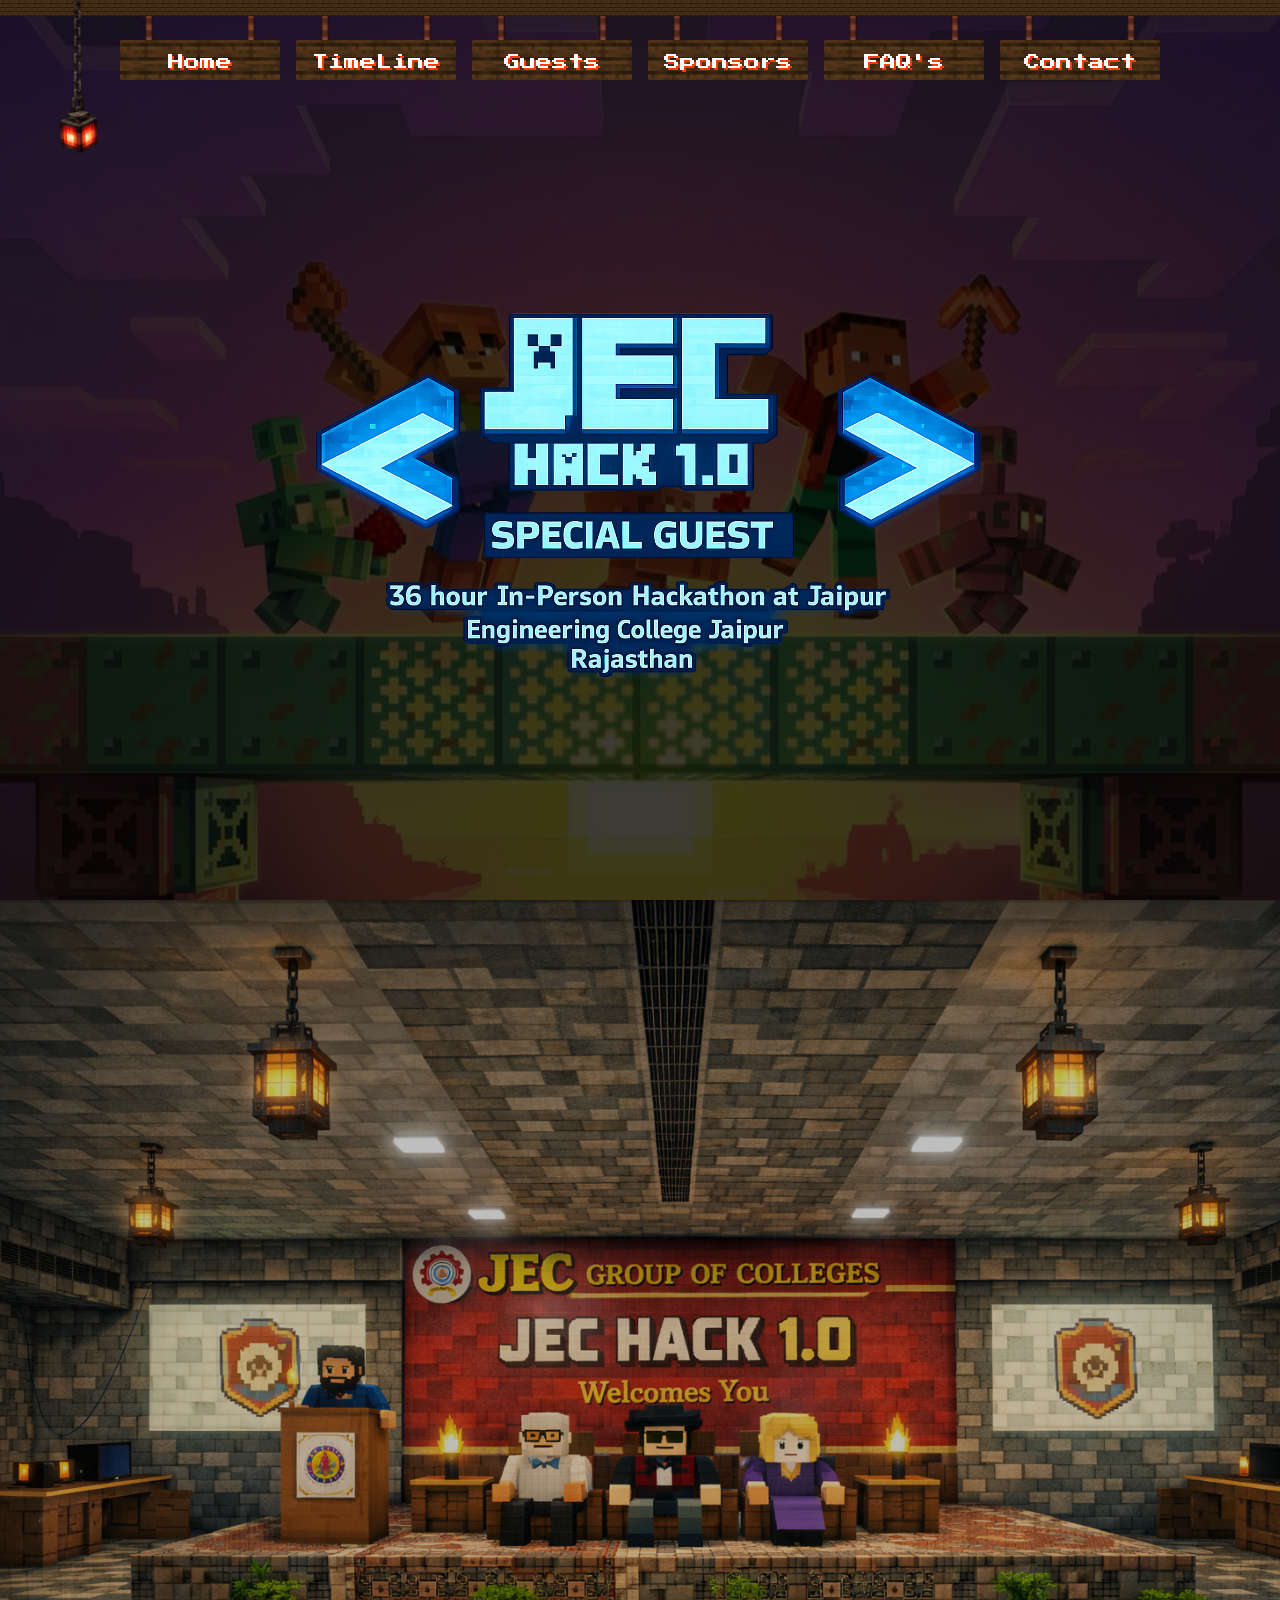
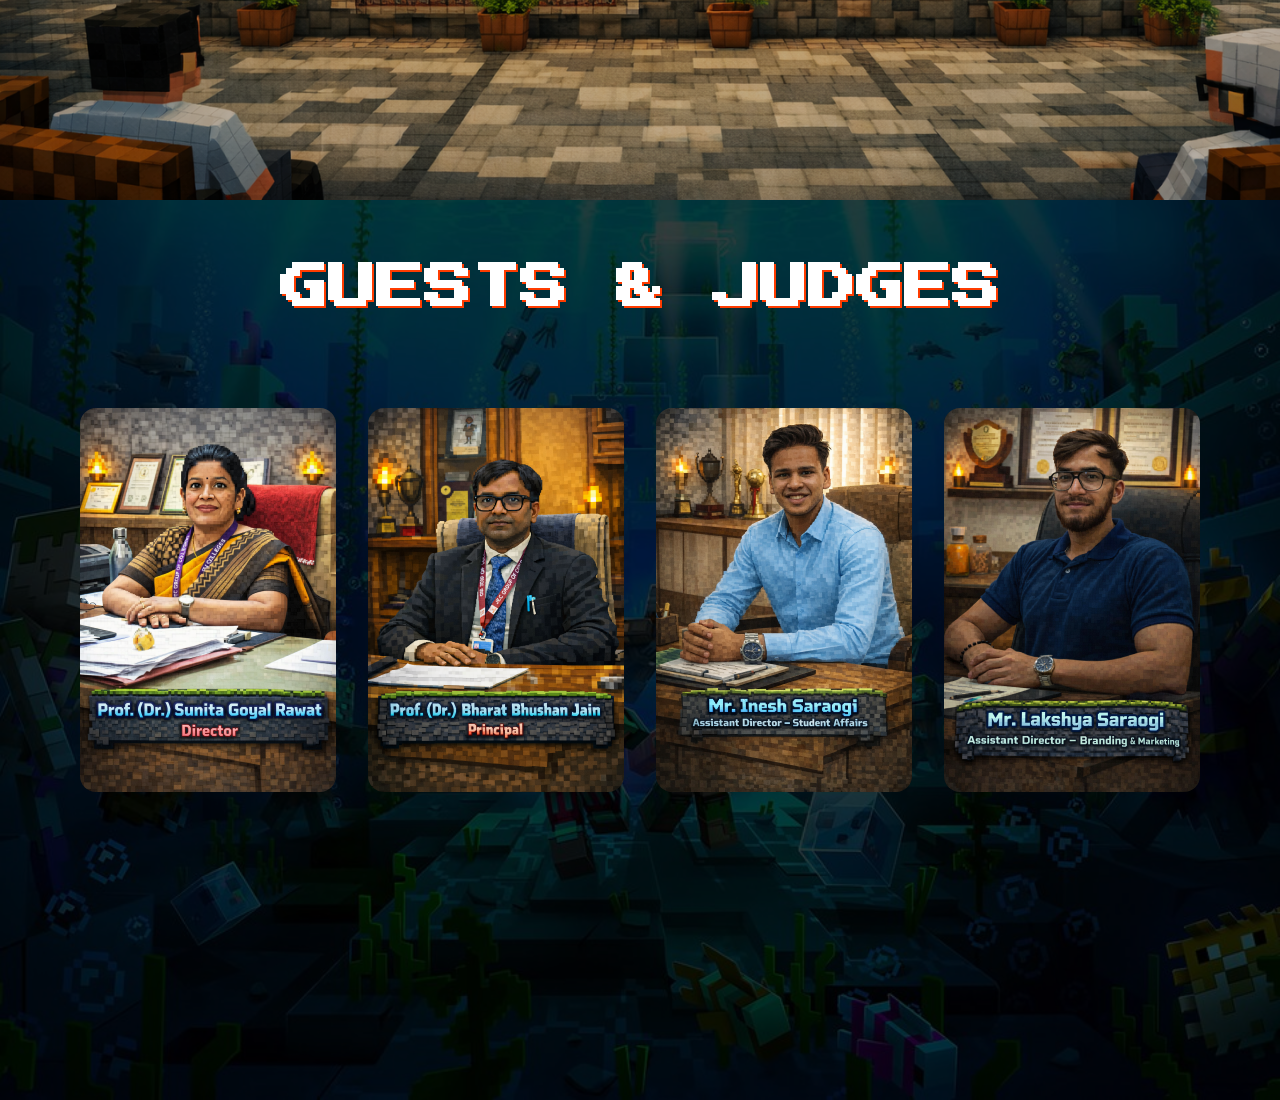
<file: guests.html>
<!DOCTYPE html>
<html lang="en">
<head>
    <meta charset="UTF-8">
    <meta name="viewport" content="width=device-width, initial-scale=1.0">
    <link rel="stylesheet" href="style.css">
    <title>Document</title>
</head>
<body>
    <section class="gpage1">
        <header>
            <div class="top">
                <img src="/media/rqaeg.png" alt="">
                <img src="/media/rqaeg.png" alt="">
                <img src="/media/rqaeg.png" alt="">
                <img src="/media/rqaeg.png" alt="">
                <img src="/media/rqaeg.png" alt="">
                <img src="/media/rqaeg.png" alt="">
                <img src="/media/rqaeg.png" alt="">
                <img src="/media/rqaeg.png" alt="">
                <img src="/media/rqaeg.png" alt="">
                <img src="/media/rqaeg.png" alt="">
                <img src="/media/rqaeg.png" alt="">
                <img src="/media/rqaeg.png" alt="">
                <img src="/media/rqaeg.png" alt="">
                <img src="/media/rqaeg.png" alt="">
                <img src="/media/rqaeg.png" alt="">
                <img src="/media/rqaeg.png" alt="">
                <img src="/media/rqaeg.png" alt="">
                <img src="/media/rqaeg.png" alt="">
                <img src="/media/rqaeg.png" alt="">
                <img src="/media/rqaeg.png" alt="">
                <img src="/media/rqaeg.png" alt="">
                <img src="/media/rqaeg.png" alt="">
                <img src="/media/rqaeg.png" alt="">
                <img src="/media/rqaeg.png" alt="">
                <img src="/media/rqaeg.png" alt="">
                <img src="/media/rqaeg.png" alt="">
                <img src="/media/rqaeg.png" alt="">
                <img src="/media/rqaeg.png" alt="">
                <img src="/media/rqaeg.png" alt="">
                <img src="/media/rqaeg.png" alt="">
                <img src="/media/rqaeg.png" alt="">
                <img src="/media/rqaeg.png" alt="">
                <img src="/media/rqaeg.png" alt="">
                <img src="/media/rqaeg.png" alt="">
                <img src="/media/rqaeg.png" alt="">
                <img src="/media/rqaeg.png" alt="">
                <img src="/media/rqaeg.png" alt="">
                <img src="/media/rqaeg.png" alt="">
                <img src="/media/rqaeg.png" alt="">
                <img src="/media/rqaeg.png" alt="">
                <img src="/media/rqaeg.png" alt="">
                <img src="/media/rqaeg.png" alt="">
                <img src="/media/rqaeg.png" alt="">
                <img src="/media/rqaeg.png" alt="">
                <img src="/media/rqaeg.png" alt="">
                <img src="/media/rqaeg.png" alt="">
                <img src="/media/rqaeg.png" alt="">
                <img src="/media/rqaeg.png" alt="">
                <img src="/media/rqaeg.png" alt="">
                <img src="/media/rqaeg.png" alt="">
                <img src="/media/rqaeg.png" alt="">
                <img src="/media/rqaeg.png" alt="">
                <img src="/media/rqaeg.png" alt="">
                <img src="/media/rqaeg.png" alt="">
                <img src="/media/rqaeg.png" alt="">
                <img src="/media/rqaeg.png" alt="">
                <img src="/media/rqaeg.png" alt="">
                <img src="/media/rqaeg.png" alt="">
                <img src="/media/rqaeg.png" alt="">
                <img src="/media/rqaeg.png" alt="">
                <img src="/media/rqaeg.png" alt="">
                <img src="/media/rqaeg.png" alt="">
                <img src="/media/rqaeg.png" alt="">
                <img src="/media/rqaeg.png" alt="">
                <img src="/media/rqaeg.png" alt="">
                <img src="/media/rqaeg.png" alt="">
                <img src="/media/rqaeg.png" alt="">
                <img src="/media/rqaeg.png" alt="">
                <img src="/media/rqaeg.png" alt="">
                <img src="/media/rqaeg.png" alt="">
                <img src="/media/rqaeg.png" alt="">
                <img src="/media/rqaeg.png" alt="">
                <img src="/media/rqaeg.png" alt="">
                <img src="/media/rqaeg.png" alt="">
                <img src="/media/rqaeg.png" alt="">
                <img src="/media/rqaeg.png" alt="">
                <img src="/media/rqaeg.png" alt="">
                <img src="/media/rqaeg.png" alt="">
                <img src="/media/rqaeg.png" alt="">
                <img src="/media/rqaeg.png" alt="">
                <img src="/media/rqaeg.png" alt="">
                <img src="/media/rqaeg.png" alt="">
                <img src="/media/rqaeg.png" alt="">
                <img src="/media/rqaeg.png" alt="">
                <img src="/media/rqaeg.png" alt="">
                <img src="/media/rqaeg.png" alt="">
                <img src="/media/rqaeg.png" alt="">
                <img src="/media/rqaeg.png" alt="">
                <img src="/media/rqaeg.png" alt="">
                <img src="/media/rqaeg.png" alt="">
                <img src="/media/rqaeg.png" alt="">
                <img src="/media/rqaeg.png" alt="">
                <img src="/media/rqaeg.png" alt="">

            </div>
            <div class="bottom">
                <div class="home">
                    <img class="m1" src="/media/m1.png" alt="">
                    <a href="index.html">Home</a>
                    <img class="sh-1"  src="/media/strip.png" alt="">
                    <img class="sh-2"  src="/media/strip.png" alt="">
                </div>
                <div class="tl">
                    <img class="m2" src="/media/m1.png" alt="">
                    <a href="/timeline.html">TimeLine</a>
                    <img class="st-1"  src="/media/strip.png" alt="">
                    <img class="st-2"  src="/media/strip.png" alt="">
                </div>
                <div class="guests">
                    <img class="m3" src="/media/m1.png" alt="">
                    <a href="/guests.html">Guests</a>
                    <img class="sg-1"  src="/media/strip.png" alt="">
                    <img class="sg-2"  src="/media/strip.png" alt="">
                </div>
                <div class="sponsors">
                    <img class="m4" src="/media/m1.png" alt="">
                    <a href="/sponser.html">Sponsors</a>
                    <img class="ss-1"  src="/media/strip.png" alt="">
                    <img class="ss-2"  src="/media/strip.png" alt="">
                </div>
                <div class="faq">
                    <img class="m5" src="/media/m1.png" alt="">
                    <a href="/faq.html">FAQ's</a>
                    <img class="sf-1"  src="/media/strip.png" alt="">
                    <img class="sf-2"  src="/media/strip.png" alt="">
                </div>
                <div class="contact">
                    <img class="m6" src="/media/m1.png" alt="">
                    <a href="/contact.html">Contact</a>
                    <img class="sc-1"  src="/media/strip.png" alt="">
                    <img class="sc-2"  src="/media/strip.png" alt="">
                </div>
            </div>
            <div class="lalten-container">
                <img src="/media/lalten2.png" alt="">
            </div>
        </header>
        <div class="hero">
            <div class="top">
                <img src="/media/gbg-2.png" alt="">
            </div>
        </div>
        <div class="cover"></div>
    </section>
    <section class="gpage2">
        <div class="cover"></div>
    </section>
    <section class="gpage3">
        <div class="cover"></div>
        <h1>GUESTS & JUDGES</h1>
        <div class="card">
            <img src="/media/sg.png" alt="">
            <img src="/media/bbj.png" alt="">
            <img src="/media/is.png" alt="">
            <img src="/media/ls.png" alt="">
        </div>
    </section>
</body>
</html>
</file>
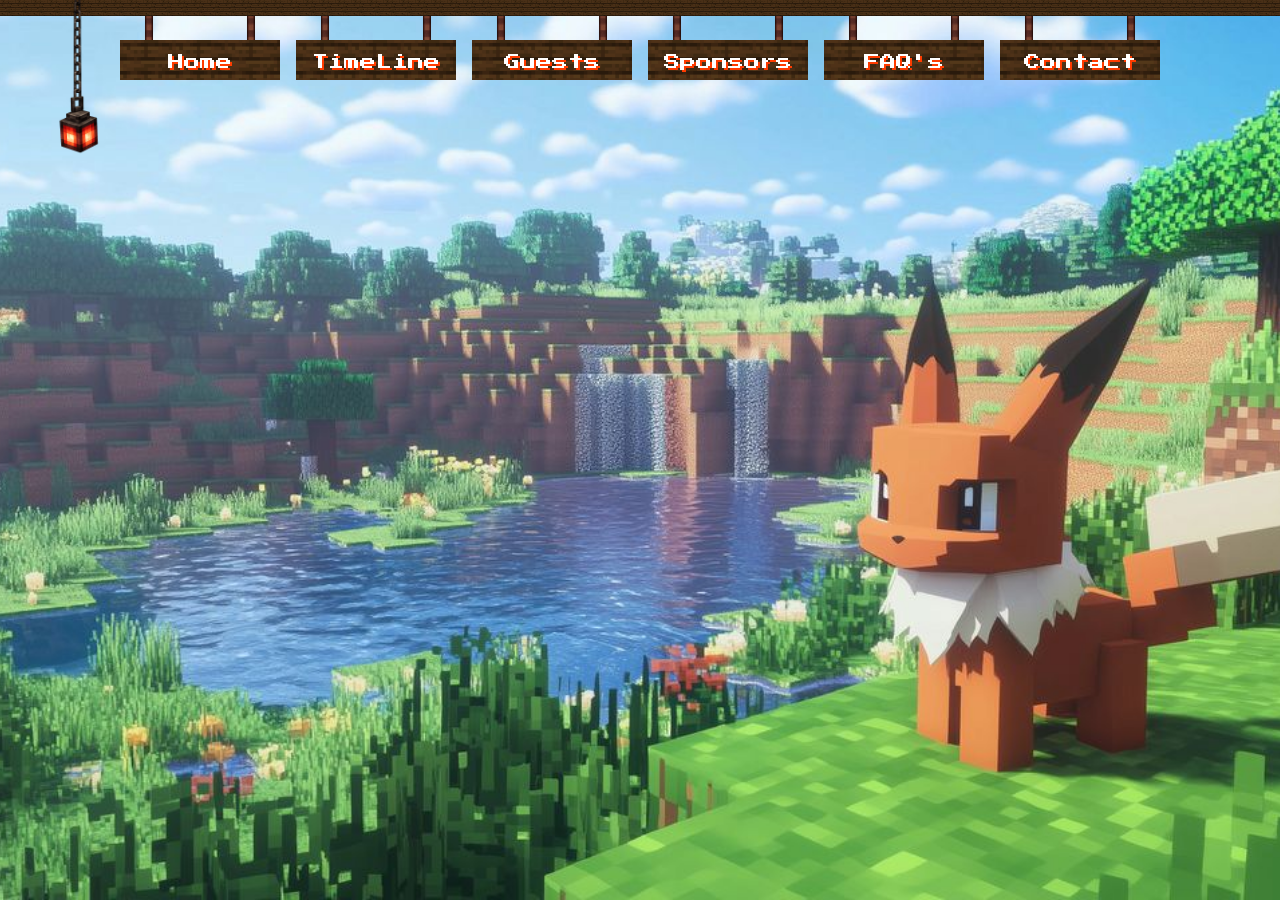
<file: sponser.html>
<!DOCTYPE html>
<html lang="en">
<head>
    <meta charset="UTF-8">
    <meta name="viewport" content="width=device-width, initial-scale=1.0">
    <title>Document</title>
    <link rel="stylesheet" href="style.css">
</head>
<body>
        <section class="spage1">
            <header>
                <div class="top">
                    <img src="/media/rqaeg.png" alt="">
                    <img src="/media/rqaeg.png" alt="">
                    <img src="/media/rqaeg.png" alt="">
                    <img src="/media/rqaeg.png" alt="">
                    <img src="/media/rqaeg.png" alt="">
                    <img src="/media/rqaeg.png" alt="">
                    <img src="/media/rqaeg.png" alt="">
                    <img src="/media/rqaeg.png" alt="">
                    <img src="/media/rqaeg.png" alt="">
                    <img src="/media/rqaeg.png" alt="">
                    <img src="/media/rqaeg.png" alt="">
                    <img src="/media/rqaeg.png" alt="">
                    <img src="/media/rqaeg.png" alt="">
                    <img src="/media/rqaeg.png" alt="">
                    <img src="/media/rqaeg.png" alt="">
                    <img src="/media/rqaeg.png" alt="">
                    <img src="/media/rqaeg.png" alt="">
                    <img src="/media/rqaeg.png" alt="">
                    <img src="/media/rqaeg.png" alt="">
                    <img src="/media/rqaeg.png" alt="">
                    <img src="/media/rqaeg.png" alt="">
                    <img src="/media/rqaeg.png" alt="">
                    <img src="/media/rqaeg.png" alt="">
                    <img src="/media/rqaeg.png" alt="">
                    <img src="/media/rqaeg.png" alt="">
                    <img src="/media/rqaeg.png" alt="">
                    <img src="/media/rqaeg.png" alt="">
                    <img src="/media/rqaeg.png" alt="">
                    <img src="/media/rqaeg.png" alt="">
                    <img src="/media/rqaeg.png" alt="">
                    <img src="/media/rqaeg.png" alt="">
                    <img src="/media/rqaeg.png" alt="">
                    <img src="/media/rqaeg.png" alt="">
                    <img src="/media/rqaeg.png" alt="">
                    <img src="/media/rqaeg.png" alt="">
                    <img src="/media/rqaeg.png" alt="">
                    <img src="/media/rqaeg.png" alt="">
                    <img src="/media/rqaeg.png" alt="">
                    <img src="/media/rqaeg.png" alt="">
                    <img src="/media/rqaeg.png" alt="">
                    <img src="/media/rqaeg.png" alt="">
                    <img src="/media/rqaeg.png" alt="">
                    <img src="/media/rqaeg.png" alt="">
                    <img src="/media/rqaeg.png" alt="">
                    <img src="/media/rqaeg.png" alt="">
                    <img src="/media/rqaeg.png" alt="">
                    <img src="/media/rqaeg.png" alt="">
                    <img src="/media/rqaeg.png" alt="">
                    <img src="/media/rqaeg.png" alt="">
                    <img src="/media/rqaeg.png" alt="">
                    <img src="/media/rqaeg.png" alt="">
                    <img src="/media/rqaeg.png" alt="">
                    <img src="/media/rqaeg.png" alt="">
                    <img src="/media/rqaeg.png" alt="">
                    <img src="/media/rqaeg.png" alt="">
                    <img src="/media/rqaeg.png" alt="">
                    <img src="/media/rqaeg.png" alt="">
                    <img src="/media/rqaeg.png" alt="">
                    <img src="/media/rqaeg.png" alt="">
                    <img src="/media/rqaeg.png" alt="">
                    <img src="/media/rqaeg.png" alt="">
                    <img src="/media/rqaeg.png" alt="">
                    <img src="/media/rqaeg.png" alt="">
                    <img src="/media/rqaeg.png" alt="">
                    <img src="/media/rqaeg.png" alt="">
                    <img src="/media/rqaeg.png" alt="">
                    <img src="/media/rqaeg.png" alt="">
                    <img src="/media/rqaeg.png" alt="">
                    <img src="/media/rqaeg.png" alt="">
                    <img src="/media/rqaeg.png" alt="">
                    <img src="/media/rqaeg.png" alt="">
                    <img src="/media/rqaeg.png" alt="">
                    <img src="/media/rqaeg.png" alt="">
                    <img src="/media/rqaeg.png" alt="">
                    <img src="/media/rqaeg.png" alt="">
                    <img src="/media/rqaeg.png" alt="">
                    <img src="/media/rqaeg.png" alt="">
                    <img src="/media/rqaeg.png" alt="">
                    <img src="/media/rqaeg.png" alt="">
                    <img src="/media/rqaeg.png" alt="">
                    <img src="/media/rqaeg.png" alt="">
                    <img src="/media/rqaeg.png" alt="">
                    <img src="/media/rqaeg.png" alt="">
                    <img src="/media/rqaeg.png" alt="">
                    <img src="/media/rqaeg.png" alt="">
                    <img src="/media/rqaeg.png" alt="">
                    <img src="/media/rqaeg.png" alt="">
                    <img src="/media/rqaeg.png" alt="">
                    <img src="/media/rqaeg.png" alt="">
                    <img src="/media/rqaeg.png" alt="">
                    <img src="/media/rqaeg.png" alt="">
                    <img src="/media/rqaeg.png" alt="">
                    <img src="/media/rqaeg.png" alt="">
    
                </div>
                <div class="bottom">
                    <div class="home">
                        <img class="m1" src="/media/m1.png" alt="">
                        <a href="index.html">Home</a>
                        <img class="sh-1"  src="/media/strip.png" alt="">
                        <img class="sh-2"  src="/media/strip.png" alt="">
                    </div>
                    <div class="tl">
                        <img class="m2" src="/media/m1.png" alt="">
                        <a href="">TimeLine</a>
                        <img class="st-1"  src="/media/strip.png" alt="">
                        <img class="st-2"  src="/media/strip.png" alt="">
                    </div>
                    <div class="guests">
                        <img class="m3" src="/media/m1.png" alt="">
                        <a href="">Guests</a>
                        <img class="sg-1"  src="/media/strip.png" alt="">
                        <img class="sg-2"  src="/media/strip.png" alt="">
                    </div>
                    <div class="sponsors">
                        <img class="m4" src="/media/m1.png" alt="">
                        <a href="">Sponsors</a>
                        <img class="ss-1"  src="/media/strip.png" alt="">
                        <img class="ss-2"  src="/media/strip.png" alt="">
                    </div>
                    <div class="faq">
                        <img class="m5" src="/media/m1.png" alt="">
                        <a href="">FAQ's</a>
                        <img class="sf-1"  src="/media/strip.png" alt="">
                        <img class="sf-2"  src="/media/strip.png" alt="">
                    </div>
                    <div class="contact">
                        <img class="m6" src="/media/m1.png" alt="">
                        <a href="">Contact</a>
                        <img class="sc-1"  src="/media/strip.png" alt="">
                        <img class="sc-2"  src="/media/strip.png" alt="">
                    </div>
                </div>
                <div class="lalten-container">
                    <img src="/media/lalten2.png" alt="">
                </div>
            </header>
        </section>
</body>
</html>
</file>
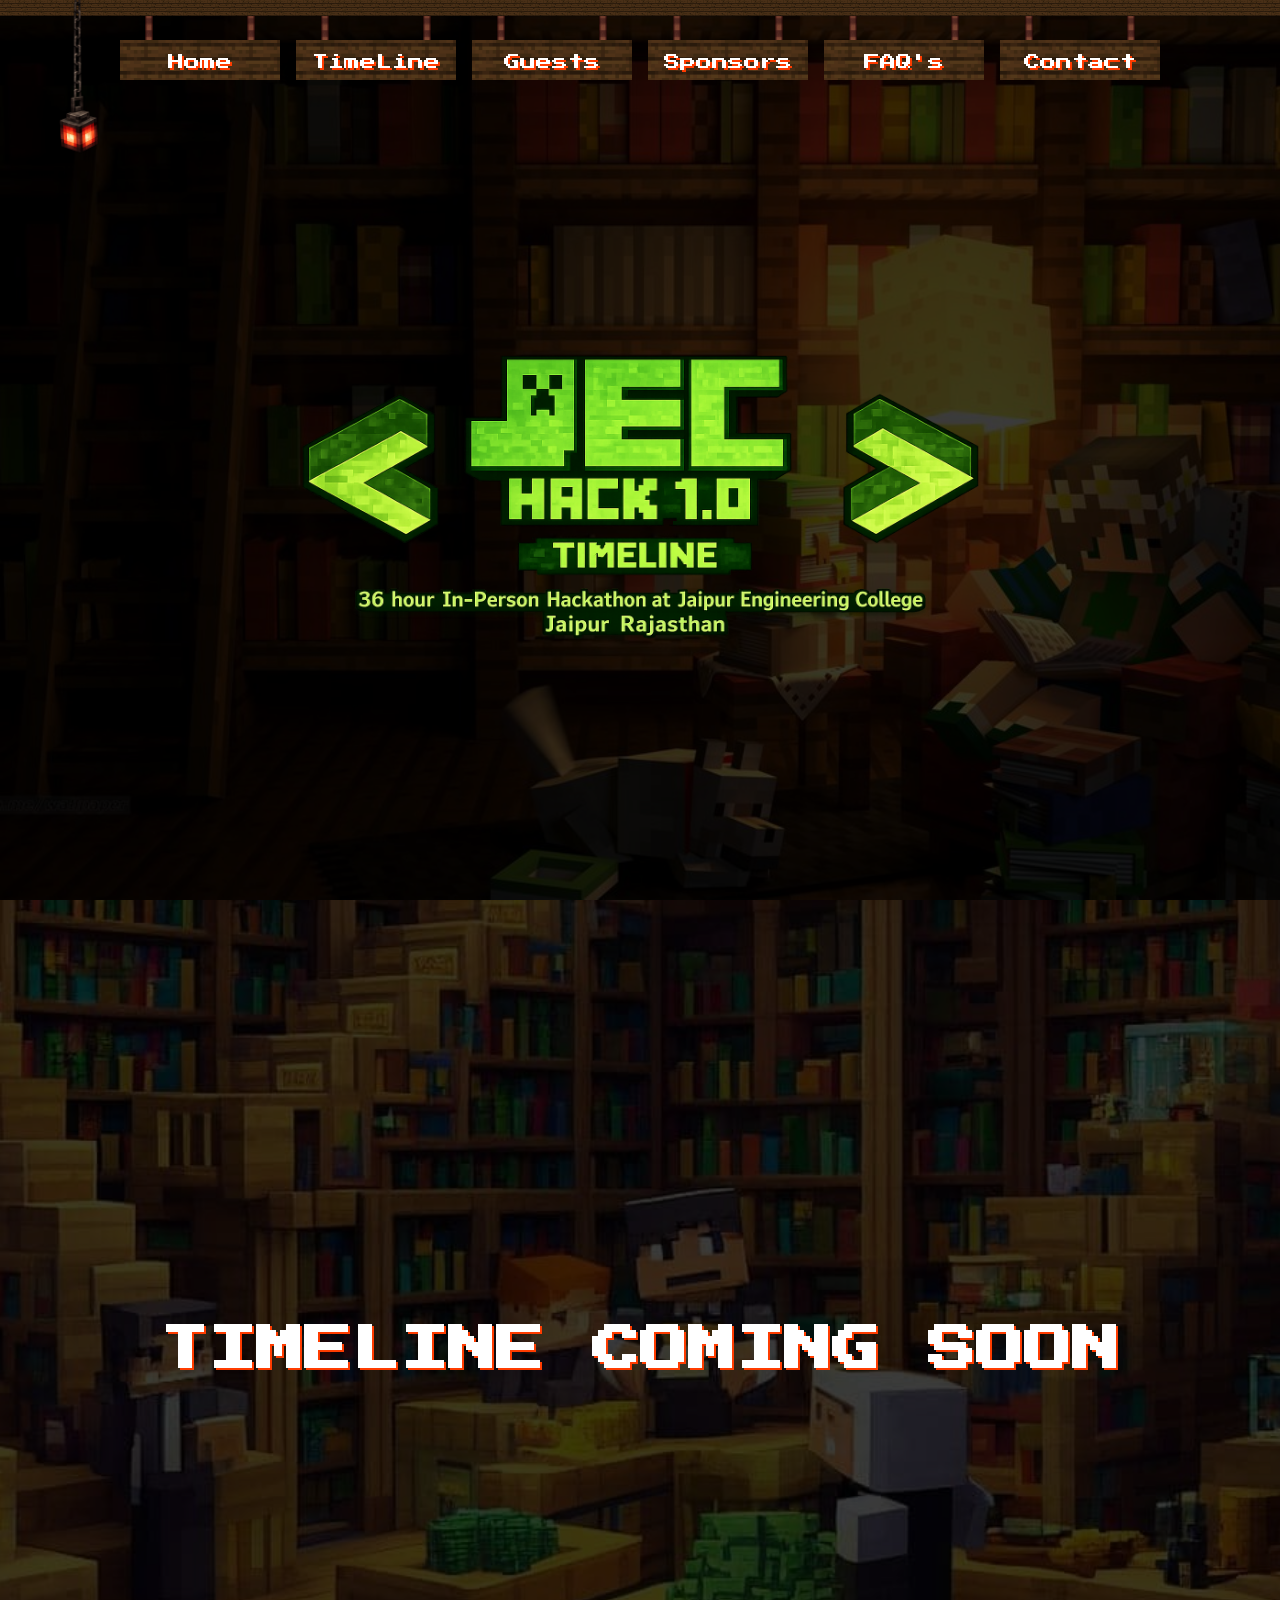
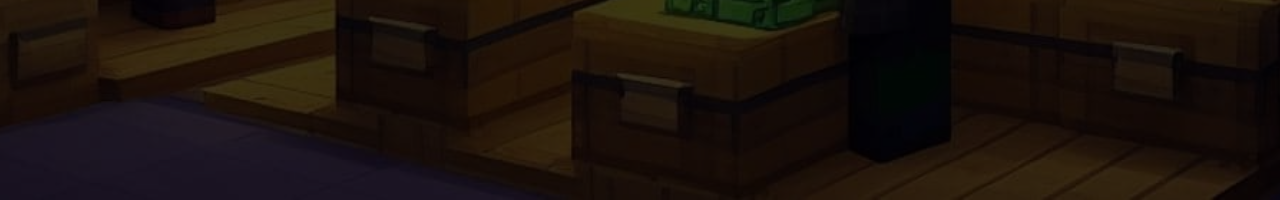
<file: timeline.html>
<!DOCTYPE html>
<html lang="en">
<head>
    <meta charset="UTF-8">
    <meta name="viewport" content="width=device-width, initial-scale=1.0">
    <title>Document</title>
    <link rel="stylesheet" href="style.css">
</head>
<body>
    <section class="tpage1">
        <header>
            <div class="top">
                <img src="/media/rqaeg.png" alt="">
                <img src="/media/rqaeg.png" alt="">
                <img src="/media/rqaeg.png" alt="">
                <img src="/media/rqaeg.png" alt="">
                <img src="/media/rqaeg.png" alt="">
                <img src="/media/rqaeg.png" alt="">
                <img src="/media/rqaeg.png" alt="">
                <img src="/media/rqaeg.png" alt="">
                <img src="/media/rqaeg.png" alt="">
                <img src="/media/rqaeg.png" alt="">
                <img src="/media/rqaeg.png" alt="">
                <img src="/media/rqaeg.png" alt="">
                <img src="/media/rqaeg.png" alt="">
                <img src="/media/rqaeg.png" alt="">
                <img src="/media/rqaeg.png" alt="">
                <img src="/media/rqaeg.png" alt="">
                <img src="/media/rqaeg.png" alt="">
                <img src="/media/rqaeg.png" alt="">
                <img src="/media/rqaeg.png" alt="">
                <img src="/media/rqaeg.png" alt="">
                <img src="/media/rqaeg.png" alt="">
                <img src="/media/rqaeg.png" alt="">
                <img src="/media/rqaeg.png" alt="">
                <img src="/media/rqaeg.png" alt="">
                <img src="/media/rqaeg.png" alt="">
                <img src="/media/rqaeg.png" alt="">
                <img src="/media/rqaeg.png" alt="">
                <img src="/media/rqaeg.png" alt="">
                <img src="/media/rqaeg.png" alt="">
                <img src="/media/rqaeg.png" alt="">
                <img src="/media/rqaeg.png" alt="">
                <img src="/media/rqaeg.png" alt="">
                <img src="/media/rqaeg.png" alt="">
                <img src="/media/rqaeg.png" alt="">
                <img src="/media/rqaeg.png" alt="">
                <img src="/media/rqaeg.png" alt="">
                <img src="/media/rqaeg.png" alt="">
                <img src="/media/rqaeg.png" alt="">
                <img src="/media/rqaeg.png" alt="">
                <img src="/media/rqaeg.png" alt="">
                <img src="/media/rqaeg.png" alt="">
                <img src="/media/rqaeg.png" alt="">
                <img src="/media/rqaeg.png" alt="">
                <img src="/media/rqaeg.png" alt="">
                <img src="/media/rqaeg.png" alt="">
                <img src="/media/rqaeg.png" alt="">
                <img src="/media/rqaeg.png" alt="">
                <img src="/media/rqaeg.png" alt="">
                <img src="/media/rqaeg.png" alt="">
                <img src="/media/rqaeg.png" alt="">
                <img src="/media/rqaeg.png" alt="">
                <img src="/media/rqaeg.png" alt="">
                <img src="/media/rqaeg.png" alt="">
                <img src="/media/rqaeg.png" alt="">
                <img src="/media/rqaeg.png" alt="">
                <img src="/media/rqaeg.png" alt="">
                <img src="/media/rqaeg.png" alt="">
                <img src="/media/rqaeg.png" alt="">
                <img src="/media/rqaeg.png" alt="">
                <img src="/media/rqaeg.png" alt="">
                <img src="/media/rqaeg.png" alt="">
                <img src="/media/rqaeg.png" alt="">
                <img src="/media/rqaeg.png" alt="">
                <img src="/media/rqaeg.png" alt="">
                <img src="/media/rqaeg.png" alt="">
                <img src="/media/rqaeg.png" alt="">
                <img src="/media/rqaeg.png" alt="">
                <img src="/media/rqaeg.png" alt="">
                <img src="/media/rqaeg.png" alt="">
                <img src="/media/rqaeg.png" alt="">
                <img src="/media/rqaeg.png" alt="">
                <img src="/media/rqaeg.png" alt="">
                <img src="/media/rqaeg.png" alt="">
                <img src="/media/rqaeg.png" alt="">
                <img src="/media/rqaeg.png" alt="">
                <img src="/media/rqaeg.png" alt="">
                <img src="/media/rqaeg.png" alt="">
                <img src="/media/rqaeg.png" alt="">
                <img src="/media/rqaeg.png" alt="">
                <img src="/media/rqaeg.png" alt="">
                <img src="/media/rqaeg.png" alt="">
                <img src="/media/rqaeg.png" alt="">
                <img src="/media/rqaeg.png" alt="">
                <img src="/media/rqaeg.png" alt="">
                <img src="/media/rqaeg.png" alt="">
                <img src="/media/rqaeg.png" alt="">
                <img src="/media/rqaeg.png" alt="">
                <img src="/media/rqaeg.png" alt="">
                <img src="/media/rqaeg.png" alt="">
                <img src="/media/rqaeg.png" alt="">
                <img src="/media/rqaeg.png" alt="">
                <img src="/media/rqaeg.png" alt="">
                <img src="/media/rqaeg.png" alt="">

            </div>
            <div class="bottom">
                <div class="home">
                    <img class="m1" src="/media/m1.png" alt="">
                    <a href="index.html">Home</a>
                    <img class="sh-1"  src="/media/strip.png" alt="">
                    <img class="sh-2"  src="/media/strip.png" alt="">
                </div>
                <div class="tl">
                    <img class="m2" src="/media/m1.png" alt="">
                    <a href="/timeline.html">TimeLine</a>
                    <img class="st-1"  src="/media/strip.png" alt="">
                    <img class="st-2"  src="/media/strip.png" alt="">
                </div>
                <div class="guests">
                    <img class="m3" src="/media/m1.png" alt="">
                    <a href="/guests.html">Guests</a>
                    <img class="sg-1"  src="/media/strip.png" alt="">
                    <img class="sg-2"  src="/media/strip.png" alt="">
                </div>
                <div class="sponsors">
                    <img class="m4" src="/media/m1.png" alt="">
                    <a href="/sponser.html">Sponsors</a>
                    <img class="ss-1"  src="/media/strip.png" alt="">
                    <img class="ss-2"  src="/media/strip.png" alt="">
                </div>
                <div class="faq">
                    <img class="m5" src="/media/m1.png" alt="">
                    <a href="/faq.html">FAQ's</a>
                    <img class="sf-1"  src="/media/strip.png" alt="">
                    <img class="sf-2"  src="/media/strip.png" alt="">
                </div>
                <div class="contact">
                    <img class="m6" src="/media/m1.png" alt="">
                    <a href="/contact.html">Contact</a>
                    <img class="sc-1"  src="/media/strip.png" alt="">
                    <img class="sc-2"  src="/media/strip.png" alt="">
                </div>
            </div>
            <div class="lalten-container">
                <img src="/media/lalten2.png" alt="">
            </div>
        </header>
        <div class="hero">
            <div class="top">
                <img src="/media/timeline.png" alt="">
            </div>
        </div>
        <div class="cover"></div>
    </section>
    <section class="tpage2">
        <div class="cover"></div>
        <h1>Timeline Coming Soon</h1>
    </section>
</body>
</html>
</file>
<file: style.css>
@font-face {
  font-family: f1;
  src: url(/fonts/e3t4euO8T-267oIAQAu6jDQyK3nbivNm4I81PZQ.woff2);
}
@font-face {
  font-family: f2;
  src: url(/fonts/e3t4euO8T-267oIAQAu6jDQyK3nVivNm4I81.woff2);
}
@font-face {
  font-family: f3;
  src: url(/fonts/fa-solid-900.woff2);
}
@font-face {
  font-family: f4;
  src: url(/fonts/rP2Hp2yn6lkG50LoCZOIHTWEBlw.woff2);
}
* {
  margin: 0;
  padding: 0;
  box-sizing: border-box;
}

html, body {
  width: 100%;
  height: 100%;
}

main {
  width: 100%;
  overflow-x: hidden;
}
main section.page1 {
  height: 100vh;
  width: 100%;
  background: url(/media/bg.jpeg) no-repeat center center/cover;
}
main section.page1 header {
  width: 100%;
  display: flex;
  flex-direction: column;
  position: relative;
}
main section.page1 header .top {
  width: 100%;
  display: flex;
  align-items: center;
  justify-content: space-between;
}
main section.page1 header .bottom {
  display: flex;
  align-items: center;
  justify-content: center;
  gap: 1rem;
  margin-top: 1.5rem;
  z-index: 10;
}
main section.page1 header .bottom .home {
  position: relative;
}
main section.page1 header .bottom .home .m1 {
  width: 10rem;
  height: 2.5rem;
  -o-object-fit: cover;
     object-fit: cover;
}
main section.page1 header .bottom .home a {
  position: absolute;
  top: 50%;
  left: 50%;
  transform: translate(-50%, -50%);
  text-decoration: none;
  color: #fff;
  font-size: 1rem;
  font-family: f2;
  text-shadow: 1.5px 1.5px 0 #ff3c00;
}
main section.page1 header .bottom .home .sh-1 {
  position: absolute;
  width: 2rem;
  height: 1.5rem;
  top: -1.5rem;
  -o-object-fit: cover;
     object-fit: cover;
  left: 1vw;
}
main section.page1 header .bottom .home .sh-2 {
  position: absolute;
  width: 2rem;
  height: 1.5rem;
  top: -1.5rem;
  -o-object-fit: cover;
     object-fit: cover;
  right: 1vw;
}
main section.page1 header .bottom .tl {
  position: relative;
}
main section.page1 header .bottom .tl .m2 {
  width: 10rem;
  height: 2.5rem;
  -o-object-fit: cover;
     object-fit: cover;
}
main section.page1 header .bottom .tl a {
  position: absolute;
  top: 50%;
  left: 50%;
  transform: translate(-50%, -50%);
  text-decoration: none;
  color: #fff;
  font-size: 1rem;
  font-family: f2;
  text-shadow: 1.5px 1.5px 0 #ff3c00;
}
main section.page1 header .bottom .tl .st-1 {
  position: absolute;
  width: 2rem;
  height: 1.5rem;
  top: -1.5rem;
  -o-object-fit: cover;
     object-fit: cover;
  left: 1vw;
}
main section.page1 header .bottom .tl .st-2 {
  position: absolute;
  width: 2rem;
  height: 1.5rem;
  top: -1.5rem;
  -o-object-fit: cover;
     object-fit: cover;
  right: 1vw;
}
main section.page1 header .bottom .guests {
  position: relative;
}
main section.page1 header .bottom .guests .m3 {
  width: 10rem;
  height: 2.5rem;
  -o-object-fit: cover;
     object-fit: cover;
}
main section.page1 header .bottom .guests a {
  position: absolute;
  top: 50%;
  left: 50%;
  transform: translate(-50%, -50%);
  text-decoration: none;
  color: #fff;
  font-size: 1rem;
  font-family: f2;
  text-shadow: 1.5px 1.5px 0 #ff3c00;
}
main section.page1 header .bottom .guests .sg-1 {
  position: absolute;
  width: 2rem;
  height: 1.5rem;
  top: -1.5rem;
  -o-object-fit: cover;
     object-fit: cover;
  left: 1vw;
}
main section.page1 header .bottom .guests .sg-2 {
  position: absolute;
  width: 2rem;
  height: 1.5rem;
  top: -1.5rem;
  -o-object-fit: cover;
     object-fit: cover;
  right: 1vw;
}
main section.page1 header .bottom .sponsors {
  position: relative;
}
main section.page1 header .bottom .sponsors .m4 {
  width: 10rem;
  height: 2.5rem;
  -o-object-fit: cover;
     object-fit: cover;
}
main section.page1 header .bottom .sponsors a {
  position: absolute;
  top: 50%;
  left: 50%;
  transform: translate(-50%, -50%);
  text-decoration: none;
  color: #fff;
  font-size: 1rem;
  font-family: f2;
  text-shadow: 1.5px 1.5px 0 #ff3c00;
}
main section.page1 header .bottom .sponsors .ss-1 {
  position: absolute;
  width: 2rem;
  height: 1.5rem;
  top: -1.5rem;
  -o-object-fit: cover;
     object-fit: cover;
  left: 1vw;
}
main section.page1 header .bottom .sponsors .ss-2 {
  position: absolute;
  width: 2rem;
  height: 1.5rem;
  top: -1.5rem;
  -o-object-fit: cover;
     object-fit: cover;
  right: 1vw;
}
main section.page1 header .bottom .faq {
  position: relative;
}
main section.page1 header .bottom .faq .m5 {
  width: 10rem;
  height: 2.5rem;
  -o-object-fit: cover;
     object-fit: cover;
}
main section.page1 header .bottom .faq a {
  position: absolute;
  top: 50%;
  left: 50%;
  transform: translate(-50%, -50%);
  text-decoration: none;
  color: #fff;
  font-size: 1rem;
  font-family: f2;
  text-shadow: 1.5px 1.5px 0 #ff3c00;
}
main section.page1 header .bottom .faq .sf-1 {
  position: absolute;
  width: 2rem;
  height: 1.5rem;
  top: -1.5rem;
  -o-object-fit: cover;
     object-fit: cover;
  left: 1vw;
}
main section.page1 header .bottom .faq .sf-2 {
  position: absolute;
  width: 2rem;
  height: 1.5rem;
  top: -1.5rem;
  -o-object-fit: cover;
     object-fit: cover;
  right: 1vw;
}
main section.page1 header .bottom .contact {
  position: relative;
}
main section.page1 header .bottom .contact .m6 {
  width: 10rem;
  height: 2.5rem;
  -o-object-fit: cover;
     object-fit: cover;
}
main section.page1 header .bottom .contact a {
  position: absolute;
  top: 50%;
  left: 50%;
  transform: translate(-50%, -50%);
  text-decoration: none;
  color: #fff;
  font-size: 1rem;
  font-family: f2;
  text-shadow: 1.5px 1.5px 0 #ff3c00;
}
main section.page1 header .bottom .contact .sc-1 {
  position: absolute;
  width: 2rem;
  height: 1.5rem;
  top: -1.5rem;
  -o-object-fit: cover;
     object-fit: cover;
  left: 1vw;
}
main section.page1 header .bottom .contact .sc-2 {
  position: absolute;
  width: 2rem;
  height: 1.5rem;
  top: -1.5rem;
  -o-object-fit: cover;
     object-fit: cover;
  right: 1vw;
}
main section.page1 header .lalten-container {
  position: absolute;
  top: 0rem;
  left: 1rem;
}
main section.page1 header .lalten-container img {
  width: 12%;
  animation: swing 3s ease-in-out infinite;
  transform-origin: 50% 0%;
}
main section.page1 .hero {
  width: 100%;
  display: flex;
  flex-direction: column;
  align-items: center;
  justify-content: center;
  gap: 2rem;
}
main section.page1 .hero .top {
  width: 100%;
  display: flex;
  align-items: center;
  justify-content: center;
  margin-top: -2rem;
}
main section.page1 .hero .top img {
  width: 60%;
}
main section.page1 .hero .center {
  width: 30rem;
  height: 10rem;
  margin-top: -10%;
  background: url(/media/timer.png);
  display: flex;
  flex-direction: column;
  border-radius: 10px;
  gap: 1rem;
  border: 2px solid white;
}
main section.page1 .hero .center .text {
  width: 100%;
  display: flex;
  align-items: center;
  justify-content: center;
  padding: 1rem;
  color: black;
}
main section.page1 .hero .center .text h3 {
  font-family: f2;
  text-shadow: 1.5px 1.5px 0 #ff3c00;
  color: white;
  font-size: 1.5rem;
}
main section.page1 .hero .center .bottom {
  display: flex;
  align-items: center;
  justify-content: space-evenly;
}
main section.page1 .hero .center .bottom .elem {
  height: 4rem;
  width: 4.5rem;
  background-color: rgba(255, 255, 255, 0.394);
  backdrop-filter: blur(4px);
  border: 2px solid white;
  display: flex;
  align-items: center;
  justify-content: center;
  text-align: center;
  border-radius: 4px;
  font-family: f2;
  font-size: 0.7rem;
}
main section.page2 {
  width: 100%;
  height: 100vh;
  display: flex;
  flex-direction: column;
  gap: 2rem;
  align-items: center;
  padding: 4rem;
  background: url(/media/bg-2.jpeg);
  background-size: cover;
  background-repeat: no-repeat;
  overflow: hidden;
  position: relative;
}
main section.page2 .top h1 {
  font-size: 3rem;
  font-family: f2;
  text-shadow: 1.5px 1.5px 0 #ff3c00;
}
main section.page2 .center {
  width: 100%;
  align-items: center;
  display: flex;
  justify-content: center;
}
main section.page2 .center .p1 {
  width: 35%;
  margin-left: -40%;
  margin-top: -3%;
}
main section.page2 .center .p2 {
  width: 35%;
  margin-right: -40%;
  margin-top: -4.5%;
}
main section.page2 .center .c {
  width: 55%;
  display: flex;
  flex-direction: column;
  gap: 2rem;
  z-index: 10;
}
main section.page2 .center .c p {
  width: 100%;
  font-size: 1.5rem;
  background-color: rgba(255, 255, 255, 0.312);
  backdrop-filter: blur(4px);
  padding: 3rem 2rem;
  border-radius: 10px;
  font-family: system-ui, -apple-system, BlinkMacSystemFont, "Segoe UI", Roboto, Oxygen, Ubuntu, Cantarell, "Open Sans", "Helvetica Neue", sans-serif;
}
main section.page2 .moving-img {
  position: absolute;
  top: 50%;
  left: 50%;
  transform: translate(-50%, -50%);
  width: -moz-fit-content;
  width: fit-content;
  z-index: 5;
  animation: move 5s ease-in-out infinite;
}
main section.page2 .moving-img img {
  width: 80%;
  animation: move 5s ease-in-out infinite alternate;
}
main section.state {
  width: 100%;
  padding: 1rem;
  position: relative;
  background: url(/media/i7.jpg) no-repeat bottom center/cover;
  display: flex;
  align-items: center;
  justify-content: center;
  flex-direction: column;
}
main section.state h2 {
  font-family: f2;
  color: white;
  text-shadow: 1.5px 1.5px 0 #ff3c00;
  text-align: center;
  font-size: 2rem;
  background-color: rgba(255, 255, 255, 0.312);
  backdrop-filter: blur(4px);
  padding: 1rem 1.5rem;
  border-radius: 10px;
  text-align: center;
  width: -moz-fit-content;
  width: fit-content;
}
main section.state .i2 {
  position: absolute;
  width: 15rem;
  top: -9rem;
  right: 13rem;
  transform: rotate(90deg);
}
main section.state .state {
  width: 100%;
  display: flex;
  align-items: center;
  justify-content: center;
  gap: 1rem;
  margin-top: 4rem;
}
main section.state .state .elem {
  width: 15rem;
  height: 7rem;
  background: url("/media/mail.png") no-repeat center center/cover;
  display: flex;
  align-items: center;
  justify-content: center;
  transition: transform 0.3s ease;
  cursor: pointer;
}
main section.state .state .elem:hover {
  transform: scale(1.05);
}
main section.state .state .elem h3 {
  font-family: f2;
  color: white;
  text-shadow: 1.5px 1.5px 0 #000000;
  text-align: center;
  font-size: 1rem;
  backdrop-filter: blur(4px);
  padding: 0.5rem 1rem;
  border-radius: 10px;
  margin-top: 1rem;
}
main section.state .state .elem h3 span {
  font-size: 0.8rem;
}
main section.page3 {
  height: 140vh;
  width: 100%;
  background: url(/media/b3.png) no-repeat center center/cover;
  position: relative;
  display: flex;
  flex-direction: column;
  overflow: hidden;
}
main section.page3 h1 {
  font-family: f2;
  color: white;
  text-shadow: 1.5px 1.5px 0 #ff3c00;
  text-align: center;
  font-size: 3rem;
  text-transform: uppercase;
  text-align: center;
  width: -moz-fit-content;
  width: fit-content;
  margin: 2rem auto;
  z-index: 10;
  margin-top: 3rem;
}
main section.page3 p {
  font-family: f4;
  color: white;
  text-shadow: 1.5px 1.5px 0 #ff3c00;
  text-align: center;
  font-size: 2.5rem;
  border-radius: 10px;
  width: 50%;
  margin: 0 auto;
  z-index: 10;
}
main section.page3 .cover {
  height: 100%;
  width: 100%;
  position: absolute;
  top: 0;
  left: 0;
  background-color: rgba(0, 0, 0, 0.766);
  z-index: 1;
}
main section.page3 .name-board {
  width: 100%;
  display: flex;
  align-items: center;
  padding: 0rem 2.2rem;
  gap: 6rem;
}
main section.page3 .name-board .b1 {
  width: 20%;
  margin-top: 2rem;
  z-index: 10;
}
main section.page3 .name-board .b2 {
  width: 20%;
  margin-left: 0.6%;
  margin-top: 2rem;
  z-index: 10;
}
main section.page3 .name-board .b3 {
  width: 20%;
  margin-left: -1%;
  margin-top: 2rem;
  z-index: 10;
}
main section.page3 .name-board .b4 {
  width: 20%;
  margin-top: 2rem;
  z-index: 10;
}
main section.page3 .name-board .b5 {
  width: 20%;
  margin-top: 2rem;
  z-index: 10;
}
main section.page3 .name-board .b6 {
  width: 20%;
  margin-top: 2rem;
  z-index: 10;
}
main section.page3 .name-board .b7 {
  width: 20%;
  margin-top: 2rem;
  z-index: 10;
}
main section.page3 .name-board .b8 {
  width: 20%;
  margin-top: 2rem;
  z-index: 10;
}
main section.page3 .patri {
  width: 100%;
  z-index: 10;
  display: flex;
  align-items: center;
  justify-content: center;
  position: relative;
  margin-top: 15rem;
}
main section.page3 .patri img {
  width: 7%;
}
main section.page3 .patri .train1 {
  position: absolute;
  top: -9vw;
  left: 2%;
  width: 20%;
  z-index: 11;
  transition: transform 0.3s ease;
  cursor: pointer;
}
main section.page3 .patri .train1:hover {
  transform: scale(1.05);
}
main section.page3 .patri .train2 {
  position: absolute;
  top: -9.5vw;
  left: 28%;
  width: 20%;
  z-index: 11;
  transition: transform 0.3s ease;
  cursor: pointer;
}
main section.page3 .patri .train2:hover {
  transform: scale(1.05);
}
main section.page3 .patri .train3 {
  position: absolute;
  top: -9vw;
  left: 53%;
  width: 20%;
  z-index: 11;
  transition: transform 0.3s ease;
  cursor: pointer;
}
main section.page3 .patri .train3:hover {
  transform: scale(1.05);
}
main section.page3 .patri .train4 {
  position: absolute;
  top: -9.5vw;
  left: 78%;
  width: 20%;
  z-index: 11;
  transition: transform 0.3s ease;
  cursor: pointer;
}
main section.page3 .patri .train4:hover {
  transform: scale(1.05);
}
main section.page4 {
  height: 100vh;
  width: 100%;
  background: url(/media/bg4.png) no-repeat center center/cover;
  display: flex;
  align-items: center;
  flex-direction: column;
  position: relative;
}
main section.page4 .cover {
  height: 100%;
  width: 100%;
  position: absolute;
  top: 0;
  left: 0;
  background-color: rgba(0, 0, 0, 0.766);
  z-index: 1;
}
main section.page4 h1 {
  font-family: f2;
  color: white;
  text-shadow: 1.5px 1.5px 0 #ff3c00;
  text-align: center;
  font-size: 3.5rem;
  text-transform: uppercase;
  text-align: center;
  width: -moz-fit-content;
  width: fit-content;
  margin-top: 4rem;
  z-index: 10;
}
main section.page4 p {
  font-family: f4;
  color: white;
  text-shadow: 1.5px 1.5px 0 #ff3c00;
  text-align: center;
  font-size: 2.5rem;
  border-radius: 10px;
  width: 50%;
  margin: 0 auto;
  z-index: 10;
  margin-top: 1rem;
}
main section.page4 .cards {
  width: 100%;
  display: flex;
  align-items: center;
  justify-content: space-evenly;
  margin-top: 8rem;
  position: relative;
}
main section.page4 .cards .card {
  width: 18%;
  transition: transform 0.3s ease;
  z-index: 10;
  cursor: pointer;
  animation: move2 3s ease-in-out infinite alternate;
}
main section.page4 .cards .card:hover {
  transform: scale(1.05);
}
main section.page4 .cards .be {
  width: 100%;
  position: absolute;
  height: 2rem;
  top: -20%;
  z-index: 10;
  display: flex;
  align-items: center;
  justify-content: space-around;
}
main section.page4 .cards .be .bee {
  width: 7%;
  margin-top: -1rem;
  animation: move2 3s ease-in-out infinite alternate;
}
main section.page5 {
  background: url(/media/bg-5.jpg) no-repeat center center/cover;
  height: 100vh;
  width: 100%;
  position: relative;
  display: flex;
  align-items: center;
  flex-direction: column;
}
main section.page5 .cover {
  position: absolute;
  top: 0;
  left: 0;
  width: 100%;
  height: 100%;
  background-color: rgba(0, 0, 0, 0.766);
  z-index: 1;
}
main section.page5 h1 {
  font-family: f2;
  color: white;
  text-shadow: 1.5px 1.5px 0 #ff3c00;
  text-align: center;
  font-size: 3.5rem;
  text-transform: uppercase;
  text-align: center;
  width: -moz-fit-content;
  width: fit-content;
  z-index: 10;
  margin-top: 3rem;
}
main section.page5 p {
  font-family: f4;
  color: white;
  text-shadow: 1.5px 1.5px 0 #ff3c00;
  text-align: center;
  font-size: 2rem;
  border-radius: 10px;
  width: 50%;
  margin: 0 auto;
  z-index: 10;
  margin-top: 1rem;
}
main section.page5 .prize {
  width: 100%;
  display: flex;
  justify-content: space-around;
  z-index: 10;
  margin-top: 4rem;
}
main section.page5 .prize .p1 {
  display: flex;
  flex-direction: column;
  align-items: center;
  justify-content: center;
  gap: 1rem;
  width: 30%;
  margin-top: 8rem;
}
main section.page5 .prize .p1 img {
  width: 60%;
  transition: transform 0.3s ease;
  cursor: pointer;
}
main section.page5 .prize .p1 img:hover {
  transform: scale(1.05);
}
main section.page5 .prize .p1 h4 {
  font-family: f2;
  color: white;
  text-shadow: 1.5px 1.5px 0 #000000;
  text-align: center;
  font-size: 1rem;
  backdrop-filter: blur(4px);
  padding: 0.5rem 1rem;
  border-radius: 10px;
  margin-top: -3.2rem;
}
main section.page5 .prize .p2 {
  display: flex;
  flex-direction: column;
  align-items: center;
  justify-content: center;
  gap: 1rem;
  width: 30%;
  margin-top: -8rem;
}
main section.page5 .prize .p2 img {
  width: 80%;
  transition: transform 0.3s ease;
  cursor: pointer;
}
main section.page5 .prize .p2 img:hover {
  transform: scale(1.05);
}
main section.page5 .prize .p2 h4 {
  font-family: f2;
  color: white;
  text-shadow: 1.5px 1.5px 0 #000000;
  text-align: center;
  font-size: 1rem;
  backdrop-filter: blur(4px);
  padding: 0.5rem 1rem;
  border-radius: 10px;
  margin-top: -2rem;
}
main section.page5 .prize .p3 {
  display: flex;
  flex-direction: column;
  align-items: center;
  justify-content: center;
  gap: 1rem;
  width: 30%;
  margin-top: 9rem;
}
main section.page5 .prize .p3 img {
  width: 60%;
  transition: transform 0.3s ease;
  cursor: pointer;
}
main section.page5 .prize .p3 img:hover {
  transform: scale(1.05);
}
main section.page5 .prize .p3 h4 {
  font-family: f2;
  color: white;
  text-shadow: 1.5px 1.5px 0 #000000;
  text-align: center;
  font-size: 1rem;
  backdrop-filter: blur(4px);
  padding: 0.5rem 1rem;
  border-radius: 10px;
  margin-top: -4rem;
}
main section.page6 {
  height: 120vh;
  width: 100%;
  background: url(/media/jec.png) no-repeat center center/cover;
  display: flex;
  align-items: center;
  position: relative;
  flex-direction: column;
}
main section.page6 .cover {
  position: absolute;
  top: 0;
  left: 0;
  width: 100%;
  height: 100%;
  background-color: rgba(0, 0, 0, 0.474);
  z-index: 1;
}
main section.page6 h1 {
  font-family: f2;
  color: white;
  text-shadow: 1.5px 1.5px 0 #ff3c00;
  text-align: center;
  font-size: 3rem;
  text-transform: uppercase;
  text-align: center;
  width: -moz-fit-content;
  width: fit-content;
  z-index: 10;
  margin-top: 5rem;
}
main section.page6 p {
  font-family: f4;
  color: white;
  text-shadow: 1.5px 1.5px 0 #ff3c00;
  text-align: center;
  font-size: 2.4rem;
  border-radius: 10px;
  width: 50%;
  margin: 0 auto;
  z-index: 10;
  margin-top: 1rem;
}

@keyframes swing {
  0% {
    transform: rotate(-12deg);
  }
  50% {
    transform: rotate(12deg);
  }
  100% {
    transform: rotate(-12deg);
  }
}
@keyframes move {
  0% {
    transform: translate(-50%, -50%) translateX(0);
  }
  50% {
    transform: translate(-50%, -50%) translateX(200px);
  }
}
@keyframes move2 {
  0% {
    transform: translateY(0);
  }
  50% {
    transform: translateY(50px);
  }
}
section.spage1 {
  height: 100vh;
  width: 100%;
  background: url(/media/sbg.jpg) no-repeat center center/cover;
  overflow: hidden;
  position: relative;
}
section.spage1 .cover {
  position: absolute;
  top: 0;
  left: 0;
  width: 100%;
  height: 100%;
  background-color: rgba(0, 0, 0, 0.766);
  z-index: 1;
}
section.spage1 header {
  width: 100%;
  display: flex;
  flex-direction: column;
  position: relative;
  z-index: 10;
}
section.spage1 header .top {
  width: 100%;
  display: flex;
  align-items: center;
  justify-content: space-between;
}
section.spage1 header .bottom {
  display: flex;
  align-items: center;
  justify-content: center;
  gap: 1rem;
  margin-top: 1.5rem;
  z-index: 10;
}
section.spage1 header .bottom .home {
  position: relative;
}
section.spage1 header .bottom .home .m1 {
  width: 10rem;
  height: 2.5rem;
  -o-object-fit: cover;
     object-fit: cover;
}
section.spage1 header .bottom .home a {
  position: absolute;
  top: 50%;
  left: 50%;
  transform: translate(-50%, -50%);
  text-decoration: none;
  color: #fff;
  font-size: 1rem;
  font-family: f2;
  text-shadow: 1.5px 1.5px 0 #ff3c00;
}
section.spage1 header .bottom .home .sh-1 {
  position: absolute;
  width: 2rem;
  height: 1.5rem;
  top: -1.5rem;
  -o-object-fit: cover;
     object-fit: cover;
  left: 1vw;
}
section.spage1 header .bottom .home .sh-2 {
  position: absolute;
  width: 2rem;
  height: 1.5rem;
  top: -1.5rem;
  -o-object-fit: cover;
     object-fit: cover;
  right: 1vw;
}
section.spage1 header .bottom .tl {
  position: relative;
}
section.spage1 header .bottom .tl .m2 {
  width: 10rem;
  height: 2.5rem;
  -o-object-fit: cover;
     object-fit: cover;
}
section.spage1 header .bottom .tl a {
  position: absolute;
  top: 50%;
  left: 50%;
  transform: translate(-50%, -50%);
  text-decoration: none;
  color: #fff;
  font-size: 1rem;
  font-family: f2;
  text-shadow: 1.5px 1.5px 0 #ff3c00;
}
section.spage1 header .bottom .tl .st-1 {
  position: absolute;
  width: 2rem;
  height: 1.5rem;
  top: -1.5rem;
  -o-object-fit: cover;
     object-fit: cover;
  left: 1vw;
}
section.spage1 header .bottom .tl .st-2 {
  position: absolute;
  width: 2rem;
  height: 1.5rem;
  top: -1.5rem;
  -o-object-fit: cover;
     object-fit: cover;
  right: 1vw;
}
section.spage1 header .bottom .guests {
  position: relative;
}
section.spage1 header .bottom .guests .m3 {
  width: 10rem;
  height: 2.5rem;
  -o-object-fit: cover;
     object-fit: cover;
}
section.spage1 header .bottom .guests a {
  position: absolute;
  top: 50%;
  left: 50%;
  transform: translate(-50%, -50%);
  text-decoration: none;
  color: #fff;
  font-size: 1rem;
  font-family: f2;
  text-shadow: 1.5px 1.5px 0 #ff3c00;
}
section.spage1 header .bottom .guests .sg-1 {
  position: absolute;
  width: 2rem;
  height: 1.5rem;
  top: -1.5rem;
  -o-object-fit: cover;
     object-fit: cover;
  left: 1vw;
}
section.spage1 header .bottom .guests .sg-2 {
  position: absolute;
  width: 2rem;
  height: 1.5rem;
  top: -1.5rem;
  -o-object-fit: cover;
     object-fit: cover;
  right: 1vw;
}
section.spage1 header .bottom .sponsors {
  position: relative;
}
section.spage1 header .bottom .sponsors .m4 {
  width: 10rem;
  height: 2.5rem;
  -o-object-fit: cover;
     object-fit: cover;
}
section.spage1 header .bottom .sponsors a {
  position: absolute;
  top: 50%;
  left: 50%;
  transform: translate(-50%, -50%);
  text-decoration: none;
  color: #fff;
  font-size: 1rem;
  font-family: f2;
  text-shadow: 1.5px 1.5px 0 #ff3c00;
}
section.spage1 header .bottom .sponsors .ss-1 {
  position: absolute;
  width: 2rem;
  height: 1.5rem;
  top: -1.5rem;
  -o-object-fit: cover;
     object-fit: cover;
  left: 1vw;
}
section.spage1 header .bottom .sponsors .ss-2 {
  position: absolute;
  width: 2rem;
  height: 1.5rem;
  top: -1.5rem;
  -o-object-fit: cover;
     object-fit: cover;
  right: 1vw;
}
section.spage1 header .bottom .faq {
  position: relative;
}
section.spage1 header .bottom .faq .m5 {
  width: 10rem;
  height: 2.5rem;
  -o-object-fit: cover;
     object-fit: cover;
}
section.spage1 header .bottom .faq a {
  position: absolute;
  top: 50%;
  left: 50%;
  transform: translate(-50%, -50%);
  text-decoration: none;
  color: #fff;
  font-size: 1rem;
  font-family: f2;
  text-shadow: 1.5px 1.5px 0 #ff3c00;
}
section.spage1 header .bottom .faq .sf-1 {
  position: absolute;
  width: 2rem;
  height: 1.5rem;
  top: -1.5rem;
  -o-object-fit: cover;
     object-fit: cover;
  left: 1vw;
}
section.spage1 header .bottom .faq .sf-2 {
  position: absolute;
  width: 2rem;
  height: 1.5rem;
  top: -1.5rem;
  -o-object-fit: cover;
     object-fit: cover;
  right: 1vw;
}
section.spage1 header .bottom .contact {
  position: relative;
}
section.spage1 header .bottom .contact .m6 {
  width: 10rem;
  height: 2.5rem;
  -o-object-fit: cover;
     object-fit: cover;
}
section.spage1 header .bottom .contact a {
  position: absolute;
  top: 50%;
  left: 50%;
  transform: translate(-50%, -50%);
  text-decoration: none;
  color: #fff;
  font-size: 1rem;
  font-family: f2;
  text-shadow: 1.5px 1.5px 0 #ff3c00;
}
section.spage1 header .bottom .contact .sc-1 {
  position: absolute;
  width: 2rem;
  height: 1.5rem;
  top: -1.5rem;
  -o-object-fit: cover;
     object-fit: cover;
  left: 1vw;
}
section.spage1 header .bottom .contact .sc-2 {
  position: absolute;
  width: 2rem;
  height: 1.5rem;
  top: -1.5rem;
  -o-object-fit: cover;
     object-fit: cover;
  right: 1vw;
}
section.spage1 header .lalten-container {
  position: absolute;
  top: 0rem;
  left: 1rem;
}
section.spage1 header .lalten-container img {
  width: 12%;
  animation: swing 3s ease-in-out infinite;
  transform-origin: 50% 0%;
}
section.spage1 .hero {
  width: 100%;
  height: 100%;
  display: flex;
  flex-direction: column;
  align-items: center;
  justify-content: center;
  gap: 2rem;
}
section.spage1 .hero .top {
  width: 100%;
  display: flex;
  align-items: center;
  justify-content: center;
}
section.spage1 .hero .top img {
  width: 65%;
  z-index: 10;
}

section.spage2 {
  width: 100%;
  height: 100vh;
  display: flex;
  flex-direction: column;
  align-items: center;
  gap: 4rem;
  padding: 4rem;
  background: url(/media/sbg-2.jpg);
  background-size: cover;
  background-repeat: no-repeat;
  overflow: hidden;
  position: relative;
}
section.spage2 .cover {
  position: absolute;
  top: 0;
  left: 0;
  width: 100%;
  height: 100%;
  background-color: rgba(0, 0, 0, 0.766);
  z-index: 1;
}
section.spage2 .cards {
  height: 100%;
  width: 100%;
  display: flex;
  align-items: center;
  justify-content: center;
  gap: 4rem;
  flex-wrap: wrap;
  z-index: 10;
}
section.spage2 .cards img {
  width: 18%;
  transition: transform 0.3s ease;
  cursor: pointer;
}
section.spage2 .cards img:hover {
  transform: scale(1.05);
}
section.spage2 h1 {
  font-size: 3rem;
  font-family: f2;
  text-shadow: 1.5px 1.5px 0 #ff3c00;
  color: white;
  z-index: 10;
}

section.gpage1 {
  height: 100vh;
  width: 100%;
  background: url(/media/gbg.jpg) no-repeat center center/cover;
  overflow: hidden;
  position: relative;
}
section.gpage1 .cover {
  position: absolute;
  top: 0;
  left: 0;
  width: 100%;
  height: 100%;
  background-color: rgba(0, 0, 0, 0.766);
  z-index: 1;
}
section.gpage1 header {
  width: 100%;
  display: flex;
  flex-direction: column;
  position: relative;
  z-index: 10;
}
section.gpage1 header .top {
  width: 100%;
  display: flex;
  align-items: center;
  justify-content: space-between;
}
section.gpage1 header .bottom {
  display: flex;
  align-items: center;
  justify-content: center;
  gap: 1rem;
  margin-top: 1.5rem;
  z-index: 10;
}
section.gpage1 header .bottom .home {
  position: relative;
}
section.gpage1 header .bottom .home .m1 {
  width: 10rem;
  height: 2.5rem;
  -o-object-fit: cover;
     object-fit: cover;
}
section.gpage1 header .bottom .home a {
  position: absolute;
  top: 50%;
  left: 50%;
  transform: translate(-50%, -50%);
  text-decoration: none;
  color: #fff;
  font-size: 1rem;
  font-family: f2;
  text-shadow: 1.5px 1.5px 0 #ff3c00;
}
section.gpage1 header .bottom .home .sh-1 {
  position: absolute;
  width: 2rem;
  height: 1.5rem;
  top: -1.5rem;
  -o-object-fit: cover;
     object-fit: cover;
  left: 1vw;
}
section.gpage1 header .bottom .home .sh-2 {
  position: absolute;
  width: 2rem;
  height: 1.5rem;
  top: -1.5rem;
  -o-object-fit: cover;
     object-fit: cover;
  right: 1vw;
}
section.gpage1 header .bottom .tl {
  position: relative;
}
section.gpage1 header .bottom .tl .m2 {
  width: 10rem;
  height: 2.5rem;
  -o-object-fit: cover;
     object-fit: cover;
}
section.gpage1 header .bottom .tl a {
  position: absolute;
  top: 50%;
  left: 50%;
  transform: translate(-50%, -50%);
  text-decoration: none;
  color: #fff;
  font-size: 1rem;
  font-family: f2;
  text-shadow: 1.5px 1.5px 0 #ff3c00;
}
section.gpage1 header .bottom .tl .st-1 {
  position: absolute;
  width: 2rem;
  height: 1.5rem;
  top: -1.5rem;
  -o-object-fit: cover;
     object-fit: cover;
  left: 1vw;
}
section.gpage1 header .bottom .tl .st-2 {
  position: absolute;
  width: 2rem;
  height: 1.5rem;
  top: -1.5rem;
  -o-object-fit: cover;
     object-fit: cover;
  right: 1vw;
}
section.gpage1 header .bottom .guests {
  position: relative;
}
section.gpage1 header .bottom .guests .m3 {
  width: 10rem;
  height: 2.5rem;
  -o-object-fit: cover;
     object-fit: cover;
}
section.gpage1 header .bottom .guests a {
  position: absolute;
  top: 50%;
  left: 50%;
  transform: translate(-50%, -50%);
  text-decoration: none;
  color: #fff;
  font-size: 1rem;
  font-family: f2;
  text-shadow: 1.5px 1.5px 0 #ff3c00;
}
section.gpage1 header .bottom .guests .sg-1 {
  position: absolute;
  width: 2rem;
  height: 1.5rem;
  top: -1.5rem;
  -o-object-fit: cover;
     object-fit: cover;
  left: 1vw;
}
section.gpage1 header .bottom .guests .sg-2 {
  position: absolute;
  width: 2rem;
  height: 1.5rem;
  top: -1.5rem;
  -o-object-fit: cover;
     object-fit: cover;
  right: 1vw;
}
section.gpage1 header .bottom .sponsors {
  position: relative;
}
section.gpage1 header .bottom .sponsors .m4 {
  width: 10rem;
  height: 2.5rem;
  -o-object-fit: cover;
     object-fit: cover;
}
section.gpage1 header .bottom .sponsors a {
  position: absolute;
  top: 50%;
  left: 50%;
  transform: translate(-50%, -50%);
  text-decoration: none;
  color: #fff;
  font-size: 1rem;
  font-family: f2;
  text-shadow: 1.5px 1.5px 0 #ff3c00;
}
section.gpage1 header .bottom .sponsors .ss-1 {
  position: absolute;
  width: 2rem;
  height: 1.5rem;
  top: -1.5rem;
  -o-object-fit: cover;
     object-fit: cover;
  left: 1vw;
}
section.gpage1 header .bottom .sponsors .ss-2 {
  position: absolute;
  width: 2rem;
  height: 1.5rem;
  top: -1.5rem;
  -o-object-fit: cover;
     object-fit: cover;
  right: 1vw;
}
section.gpage1 header .bottom .faq {
  position: relative;
}
section.gpage1 header .bottom .faq .m5 {
  width: 10rem;
  height: 2.5rem;
  -o-object-fit: cover;
     object-fit: cover;
}
section.gpage1 header .bottom .faq a {
  position: absolute;
  top: 50%;
  left: 50%;
  transform: translate(-50%, -50%);
  text-decoration: none;
  color: #fff;
  font-size: 1rem;
  font-family: f2;
  text-shadow: 1.5px 1.5px 0 #ff3c00;
}
section.gpage1 header .bottom .faq .sf-1 {
  position: absolute;
  width: 2rem;
  height: 1.5rem;
  top: -1.5rem;
  -o-object-fit: cover;
     object-fit: cover;
  left: 1vw;
}
section.gpage1 header .bottom .faq .sf-2 {
  position: absolute;
  width: 2rem;
  height: 1.5rem;
  top: -1.5rem;
  -o-object-fit: cover;
     object-fit: cover;
  right: 1vw;
}
section.gpage1 header .bottom .contact {
  position: relative;
}
section.gpage1 header .bottom .contact .m6 {
  width: 10rem;
  height: 2.5rem;
  -o-object-fit: cover;
     object-fit: cover;
}
section.gpage1 header .bottom .contact a {
  position: absolute;
  top: 50%;
  left: 50%;
  transform: translate(-50%, -50%);
  text-decoration: none;
  color: #fff;
  font-size: 1rem;
  font-family: f2;
  text-shadow: 1.5px 1.5px 0 #ff3c00;
}
section.gpage1 header .bottom .contact .sc-1 {
  position: absolute;
  width: 2rem;
  height: 1.5rem;
  top: -1.5rem;
  -o-object-fit: cover;
     object-fit: cover;
  left: 1vw;
}
section.gpage1 header .bottom .contact .sc-2 {
  position: absolute;
  width: 2rem;
  height: 1.5rem;
  top: -1.5rem;
  -o-object-fit: cover;
     object-fit: cover;
  right: 1vw;
}
section.gpage1 header .lalten-container {
  position: absolute;
  top: 0rem;
  left: 1rem;
}
section.gpage1 header .lalten-container img {
  width: 12%;
  animation: swing 3s ease-in-out infinite;
  transform-origin: 50% 0%;
}
section.gpage1 .hero {
  width: 100%;
  height: 100%;
  display: flex;
  flex-direction: column;
  align-items: center;
  justify-content: center;
  gap: 2rem;
}
section.gpage1 .hero .top {
  width: 100%;
  display: flex;
  align-items: center;
  justify-content: center;
}
section.gpage1 .hero .top img {
  width: 65%;
  z-index: 10;
}

section.gpage2 {
  width: 100%;
  height: 100vh;
  display: flex;
  flex-direction: column;
  align-items: center;
  gap: 4rem;
  padding: 4rem;
  background: url(/media/gbg-3.png);
  background-size: cover;
  background-repeat: no-repeat;
  overflow: hidden;
  position: relative;
}
section.gpage2 .cover {
  position: absolute;
  top: 0;
  left: 0;
  width: 100%;
  height: 100%;
  background-color: rgba(0, 0, 0, 0.25);
  z-index: 1;
}
section.gpage2 .cards {
  height: 100%;
  width: 100%;
  display: flex;
  align-items: center;
  justify-content: center;
  gap: 4rem;
  flex-wrap: wrap;
  z-index: 10;
}
section.gpage2 .cards img {
  width: 18%;
  transition: transform 0.3s ease;
  cursor: pointer;
}
section.gpage2 .cards img:hover {
  transform: scale(1.05);
}
section.gpage2 h1 {
  font-size: 3rem;
  font-family: f2;
  text-shadow: 1.5px 1.5px 0 #ff3c00;
  color: white;
  z-index: 10;
}

section.gpage3 {
  width: 100%;
  height: 100vh;
  background: url(/media/guest-bg.jpg) no-repeat center center/cover;
  display: flex;
  align-items: center;
  position: relative;
  flex-direction: column;
}
section.gpage3 .cover {
  position: absolute;
  top: 0;
  left: 0;
  width: 100%;
  height: 100%;
  background-color: rgba(0, 0, 0, 0.766);
  z-index: 1;
}
section.gpage3 h1 {
  font-family: f2;
  color: white;
  text-shadow: 1.5px 1.5px 0 #ff3c00;
  text-align: center;
  font-size: 3rem;
  text-transform: uppercase;
  text-align: center;
  width: -moz-fit-content;
  width: fit-content;
  z-index: 10;
  margin-top: 4rem;
}
section.gpage3 .card {
  width: 100%;
  display: flex;
  align-items: center;
  justify-content: center;
  gap: 2rem;
  margin-top: 6rem;
  z-index: 10;
}
section.gpage3 .card img {
  width: 20%;
  transition: transform 0.3s ease;
  cursor: pointer;
  border-radius: 1rem;
}
section.gpage3 .card img:hover {
  transform: scale(1.05);
}

section.fpage1 {
  height: 100vh;
  width: 100%;
  background: url(/media/faqbg.jpg) no-repeat center center/cover;
  overflow: hidden;
  position: relative;
}
section.fpage1 .cover {
  position: absolute;
  top: 0;
  left: 0;
  width: 100%;
  height: 100%;
  background-color: rgba(0, 0, 0, 0.766);
  z-index: 1;
}
section.fpage1 header {
  width: 100%;
  display: flex;
  flex-direction: column;
  position: relative;
  z-index: 10;
}
section.fpage1 header .top {
  width: 100%;
  display: flex;
  align-items: center;
  justify-content: space-between;
}
section.fpage1 header .bottom {
  display: flex;
  align-items: center;
  justify-content: center;
  gap: 1rem;
  margin-top: 1.5rem;
  z-index: 10;
}
section.fpage1 header .bottom .home {
  position: relative;
}
section.fpage1 header .bottom .home .m1 {
  width: 10rem;
  height: 2.5rem;
  -o-object-fit: cover;
     object-fit: cover;
}
section.fpage1 header .bottom .home a {
  position: absolute;
  top: 50%;
  left: 50%;
  transform: translate(-50%, -50%);
  text-decoration: none;
  color: #fff;
  font-size: 1rem;
  font-family: f2;
  text-shadow: 1.5px 1.5px 0 #ff3c00;
}
section.fpage1 header .bottom .home .sh-1 {
  position: absolute;
  width: 2rem;
  height: 1.5rem;
  top: -1.5rem;
  -o-object-fit: cover;
     object-fit: cover;
  left: 1vw;
}
section.fpage1 header .bottom .home .sh-2 {
  position: absolute;
  width: 2rem;
  height: 1.5rem;
  top: -1.5rem;
  -o-object-fit: cover;
     object-fit: cover;
  right: 1vw;
}
section.fpage1 header .bottom .tl {
  position: relative;
}
section.fpage1 header .bottom .tl .m2 {
  width: 10rem;
  height: 2.5rem;
  -o-object-fit: cover;
     object-fit: cover;
}
section.fpage1 header .bottom .tl a {
  position: absolute;
  top: 50%;
  left: 50%;
  transform: translate(-50%, -50%);
  text-decoration: none;
  color: #fff;
  font-size: 1rem;
  font-family: f2;
  text-shadow: 1.5px 1.5px 0 #ff3c00;
}
section.fpage1 header .bottom .tl .st-1 {
  position: absolute;
  width: 2rem;
  height: 1.5rem;
  top: -1.5rem;
  -o-object-fit: cover;
     object-fit: cover;
  left: 1vw;
}
section.fpage1 header .bottom .tl .st-2 {
  position: absolute;
  width: 2rem;
  height: 1.5rem;
  top: -1.5rem;
  -o-object-fit: cover;
     object-fit: cover;
  right: 1vw;
}
section.fpage1 header .bottom .guests {
  position: relative;
}
section.fpage1 header .bottom .guests .m3 {
  width: 10rem;
  height: 2.5rem;
  -o-object-fit: cover;
     object-fit: cover;
}
section.fpage1 header .bottom .guests a {
  position: absolute;
  top: 50%;
  left: 50%;
  transform: translate(-50%, -50%);
  text-decoration: none;
  color: #fff;
  font-size: 1rem;
  font-family: f2;
  text-shadow: 1.5px 1.5px 0 #ff3c00;
}
section.fpage1 header .bottom .guests .sg-1 {
  position: absolute;
  width: 2rem;
  height: 1.5rem;
  top: -1.5rem;
  -o-object-fit: cover;
     object-fit: cover;
  left: 1vw;
}
section.fpage1 header .bottom .guests .sg-2 {
  position: absolute;
  width: 2rem;
  height: 1.5rem;
  top: -1.5rem;
  -o-object-fit: cover;
     object-fit: cover;
  right: 1vw;
}
section.fpage1 header .bottom .sponsors {
  position: relative;
}
section.fpage1 header .bottom .sponsors .m4 {
  width: 10rem;
  height: 2.5rem;
  -o-object-fit: cover;
     object-fit: cover;
}
section.fpage1 header .bottom .sponsors a {
  position: absolute;
  top: 50%;
  left: 50%;
  transform: translate(-50%, -50%);
  text-decoration: none;
  color: #fff;
  font-size: 1rem;
  font-family: f2;
  text-shadow: 1.5px 1.5px 0 #ff3c00;
}
section.fpage1 header .bottom .sponsors .ss-1 {
  position: absolute;
  width: 2rem;
  height: 1.5rem;
  top: -1.5rem;
  -o-object-fit: cover;
     object-fit: cover;
  left: 1vw;
}
section.fpage1 header .bottom .sponsors .ss-2 {
  position: absolute;
  width: 2rem;
  height: 1.5rem;
  top: -1.5rem;
  -o-object-fit: cover;
     object-fit: cover;
  right: 1vw;
}
section.fpage1 header .bottom .faq {
  position: relative;
}
section.fpage1 header .bottom .faq .m5 {
  width: 10rem;
  height: 2.5rem;
  -o-object-fit: cover;
     object-fit: cover;
}
section.fpage1 header .bottom .faq a {
  position: absolute;
  top: 50%;
  left: 50%;
  transform: translate(-50%, -50%);
  text-decoration: none;
  color: #fff;
  font-size: 1rem;
  font-family: f2;
  text-shadow: 1.5px 1.5px 0 #ff3c00;
}
section.fpage1 header .bottom .faq .sf-1 {
  position: absolute;
  width: 2rem;
  height: 1.5rem;
  top: -1.5rem;
  -o-object-fit: cover;
     object-fit: cover;
  left: 1vw;
}
section.fpage1 header .bottom .faq .sf-2 {
  position: absolute;
  width: 2rem;
  height: 1.5rem;
  top: -1.5rem;
  -o-object-fit: cover;
     object-fit: cover;
  right: 1vw;
}
section.fpage1 header .bottom .contact {
  position: relative;
}
section.fpage1 header .bottom .contact .m6 {
  width: 10rem;
  height: 2.5rem;
  -o-object-fit: cover;
     object-fit: cover;
}
section.fpage1 header .bottom .contact a {
  position: absolute;
  top: 50%;
  left: 50%;
  transform: translate(-50%, -50%);
  text-decoration: none;
  color: #fff;
  font-size: 1rem;
  font-family: f2;
  text-shadow: 1.5px 1.5px 0 #ff3c00;
}
section.fpage1 header .bottom .contact .sc-1 {
  position: absolute;
  width: 2rem;
  height: 1.5rem;
  top: -1.5rem;
  -o-object-fit: cover;
     object-fit: cover;
  left: 1vw;
}
section.fpage1 header .bottom .contact .sc-2 {
  position: absolute;
  width: 2rem;
  height: 1.5rem;
  top: -1.5rem;
  -o-object-fit: cover;
     object-fit: cover;
  right: 1vw;
}
section.fpage1 header .lalten-container {
  position: absolute;
  top: 0rem;
  left: 1rem;
}
section.fpage1 header .lalten-container img {
  width: 12%;
  animation: swing 3s ease-in-out infinite;
  transform-origin: 50% 0%;
}
section.fpage1 .hero {
  width: 100%;
  height: 100%;
  display: flex;
  flex-direction: column;
  align-items: center;
  justify-content: center;
  gap: 2rem;
}
section.fpage1 .hero .top {
  width: 100%;
  display: flex;
  align-items: center;
  justify-content: center;
}
section.fpage1 .hero .top img {
  width: 55%;
  z-index: 10;
  margin-top: -3rem;
}

section.fpage2 {
  width: 100%;
  height: 100vh;
  display: flex;
  flex-direction: column;
  align-items: center;
  gap: 4rem;
  padding: 4rem;
  background: url(/media/faqbg-2.jpg);
  background-size: cover;
  background-repeat: no-repeat;
  overflow: hidden;
  position: relative;
}
section.fpage2 .cover {
  position: absolute;
  top: 0;
  left: 0;
  width: 100%;
  height: 100%;
  background-color: rgba(0, 0, 0, 0.766);
  z-index: 1;
}
section.fpage2 h1 {
  font-size: 3rem;
  font-family: f2;
  text-shadow: 1.5px 1.5px 0 #ff3c00;
  color: white;
  z-index: 10;
}
section.fpage2 .faq-card {
  display: flex;
  flex-direction: column;
  align-items: center;
  gap: 1rem;
  width: 80%;
  z-index: 10;
  color: white;
}
section.fpage2 .faq-card .f {
  width: 100%;
  background-color: rgba(255, 255, 255, 0.312);
  backdrop-filter: blur(4px);
  padding: 1rem;
  border-radius: 10px;
  display: flex;
  flex-direction: column;
  gap: 1rem;
  cursor: pointer;
}
section.fpage2 .faq-card .f h4 {
  font-family: f2;
  color: white;
  text-shadow: 1.5px 1.5px 0 #000000;
  font-size: 1.1rem;
}
section.fpage2 .faq-card .f p {
  font-family: f2;
  color: white;
  text-shadow: 1.5px 1.5px 0 #000000;
  font-size: 0.7rem;
  line-height: 1.2rem;
  display: none;
}

section.tpage1 {
  height: 100vh;
  width: 100%;
  background: url(/media/timelinebg.jpg) no-repeat center center/cover;
  overflow: hidden;
  position: relative;
}
section.tpage1 .cover {
  position: absolute;
  top: 0;
  left: 0;
  width: 100%;
  height: 100%;
  background-color: rgba(0, 0, 0, 0.766);
  z-index: 1;
}
section.tpage1 header {
  width: 100%;
  display: flex;
  flex-direction: column;
  position: relative;
  z-index: 10;
}
section.tpage1 header .top {
  width: 100%;
  display: flex;
  align-items: center;
  justify-content: space-between;
}
section.tpage1 header .bottom {
  display: flex;
  align-items: center;
  justify-content: center;
  gap: 1rem;
  margin-top: 1.5rem;
  z-index: 10;
}
section.tpage1 header .bottom .home {
  position: relative;
}
section.tpage1 header .bottom .home .m1 {
  width: 10rem;
  height: 2.5rem;
  -o-object-fit: cover;
     object-fit: cover;
}
section.tpage1 header .bottom .home a {
  position: absolute;
  top: 50%;
  left: 50%;
  transform: translate(-50%, -50%);
  text-decoration: none;
  color: #fff;
  font-size: 1rem;
  font-family: f2;
  text-shadow: 1.5px 1.5px 0 #ff3c00;
}
section.tpage1 header .bottom .home .sh-1 {
  position: absolute;
  width: 2rem;
  height: 1.5rem;
  top: -1.5rem;
  -o-object-fit: cover;
     object-fit: cover;
  left: 1vw;
}
section.tpage1 header .bottom .home .sh-2 {
  position: absolute;
  width: 2rem;
  height: 1.5rem;
  top: -1.5rem;
  -o-object-fit: cover;
     object-fit: cover;
  right: 1vw;
}
section.tpage1 header .bottom .tl {
  position: relative;
}
section.tpage1 header .bottom .tl .m2 {
  width: 10rem;
  height: 2.5rem;
  -o-object-fit: cover;
     object-fit: cover;
}
section.tpage1 header .bottom .tl a {
  position: absolute;
  top: 50%;
  left: 50%;
  transform: translate(-50%, -50%);
  text-decoration: none;
  color: #fff;
  font-size: 1rem;
  font-family: f2;
  text-shadow: 1.5px 1.5px 0 #ff3c00;
}
section.tpage1 header .bottom .tl .st-1 {
  position: absolute;
  width: 2rem;
  height: 1.5rem;
  top: -1.5rem;
  -o-object-fit: cover;
     object-fit: cover;
  left: 1vw;
}
section.tpage1 header .bottom .tl .st-2 {
  position: absolute;
  width: 2rem;
  height: 1.5rem;
  top: -1.5rem;
  -o-object-fit: cover;
     object-fit: cover;
  right: 1vw;
}
section.tpage1 header .bottom .guests {
  position: relative;
}
section.tpage1 header .bottom .guests .m3 {
  width: 10rem;
  height: 2.5rem;
  -o-object-fit: cover;
     object-fit: cover;
}
section.tpage1 header .bottom .guests a {
  position: absolute;
  top: 50%;
  left: 50%;
  transform: translate(-50%, -50%);
  text-decoration: none;
  color: #fff;
  font-size: 1rem;
  font-family: f2;
  text-shadow: 1.5px 1.5px 0 #ff3c00;
}
section.tpage1 header .bottom .guests .sg-1 {
  position: absolute;
  width: 2rem;
  height: 1.5rem;
  top: -1.5rem;
  -o-object-fit: cover;
     object-fit: cover;
  left: 1vw;
}
section.tpage1 header .bottom .guests .sg-2 {
  position: absolute;
  width: 2rem;
  height: 1.5rem;
  top: -1.5rem;
  -o-object-fit: cover;
     object-fit: cover;
  right: 1vw;
}
section.tpage1 header .bottom .sponsors {
  position: relative;
}
section.tpage1 header .bottom .sponsors .m4 {
  width: 10rem;
  height: 2.5rem;
  -o-object-fit: cover;
     object-fit: cover;
}
section.tpage1 header .bottom .sponsors a {
  position: absolute;
  top: 50%;
  left: 50%;
  transform: translate(-50%, -50%);
  text-decoration: none;
  color: #fff;
  font-size: 1rem;
  font-family: f2;
  text-shadow: 1.5px 1.5px 0 #ff3c00;
}
section.tpage1 header .bottom .sponsors .ss-1 {
  position: absolute;
  width: 2rem;
  height: 1.5rem;
  top: -1.5rem;
  -o-object-fit: cover;
     object-fit: cover;
  left: 1vw;
}
section.tpage1 header .bottom .sponsors .ss-2 {
  position: absolute;
  width: 2rem;
  height: 1.5rem;
  top: -1.5rem;
  -o-object-fit: cover;
     object-fit: cover;
  right: 1vw;
}
section.tpage1 header .bottom .faq {
  position: relative;
}
section.tpage1 header .bottom .faq .m5 {
  width: 10rem;
  height: 2.5rem;
  -o-object-fit: cover;
     object-fit: cover;
}
section.tpage1 header .bottom .faq a {
  position: absolute;
  top: 50%;
  left: 50%;
  transform: translate(-50%, -50%);
  text-decoration: none;
  color: #fff;
  font-size: 1rem;
  font-family: f2;
  text-shadow: 1.5px 1.5px 0 #ff3c00;
}
section.tpage1 header .bottom .faq .sf-1 {
  position: absolute;
  width: 2rem;
  height: 1.5rem;
  top: -1.5rem;
  -o-object-fit: cover;
     object-fit: cover;
  left: 1vw;
}
section.tpage1 header .bottom .faq .sf-2 {
  position: absolute;
  width: 2rem;
  height: 1.5rem;
  top: -1.5rem;
  -o-object-fit: cover;
     object-fit: cover;
  right: 1vw;
}
section.tpage1 header .bottom .contact {
  position: relative;
}
section.tpage1 header .bottom .contact .m6 {
  width: 10rem;
  height: 2.5rem;
  -o-object-fit: cover;
     object-fit: cover;
}
section.tpage1 header .bottom .contact a {
  position: absolute;
  top: 50%;
  left: 50%;
  transform: translate(-50%, -50%);
  text-decoration: none;
  color: #fff;
  font-size: 1rem;
  font-family: f2;
  text-shadow: 1.5px 1.5px 0 #ff3c00;
}
section.tpage1 header .bottom .contact .sc-1 {
  position: absolute;
  width: 2rem;
  height: 1.5rem;
  top: -1.5rem;
  -o-object-fit: cover;
     object-fit: cover;
  left: 1vw;
}
section.tpage1 header .bottom .contact .sc-2 {
  position: absolute;
  width: 2rem;
  height: 1.5rem;
  top: -1.5rem;
  -o-object-fit: cover;
     object-fit: cover;
  right: 1vw;
}
section.tpage1 header .lalten-container {
  position: absolute;
  top: 0rem;
  left: 1rem;
}
section.tpage1 header .lalten-container img {
  width: 12%;
  animation: swing 3s ease-in-out infinite;
  transform-origin: 50% 0%;
}
section.tpage1 .hero {
  width: 100%;
  height: 100%;
  display: flex;
  flex-direction: column;
  align-items: center;
  justify-content: center;
  gap: 2rem;
}
section.tpage1 .hero .top {
  width: 100%;
  display: flex;
  align-items: center;
  justify-content: center;
}
section.tpage1 .hero .top img {
  width: 55%;
  z-index: 10;
  margin-top: -3rem;
}

section.tpage2 {
  height: 100%;
  width: 100%;
  background: url(/media/timelinebg-2.jpg) no-repeat center center/cover;
  display: flex;
  align-items: center;
  justify-content: center;
  position: relative;
}
section.tpage2 .cover {
  position: absolute;
  top: 0;
  left: 0;
  width: 100%;
  height: 100%;
  background-color: rgba(0, 0, 0, 0.766);
  z-index: 1;
}
section.tpage2 h1 {
  font-family: f2;
  color: white;
  text-shadow: 1.5px 1.5px 0 #ff3c00;
  text-align: center;
  font-size: 3rem;
  text-transform: uppercase;
  text-align: center;
  width: -moz-fit-content;
  width: fit-content;
  z-index: 10;
}

section.cpage1 {
  height: 100vh;
  width: 100%;
  background: url(/media/contactbg.jpg) no-repeat center center/cover;
  overflow: hidden;
  position: relative;
}
section.cpage1 .cover {
  position: absolute;
  top: 0;
  left: 0;
  width: 100%;
  height: 100%;
  background-color: rgba(0, 0, 0, 0.766);
  z-index: 1;
}
section.cpage1 header {
  width: 100%;
  display: flex;
  flex-direction: column;
  position: relative;
  z-index: 10;
}
section.cpage1 header .top {
  width: 100%;
  display: flex;
  align-items: center;
  justify-content: space-between;
}
section.cpage1 header .bottom {
  display: flex;
  align-items: center;
  justify-content: center;
  gap: 1rem;
  margin-top: 1.5rem;
  z-index: 10;
}
section.cpage1 header .bottom .home {
  position: relative;
}
section.cpage1 header .bottom .home .m1 {
  width: 10rem;
  height: 2.5rem;
  -o-object-fit: cover;
     object-fit: cover;
}
section.cpage1 header .bottom .home a {
  position: absolute;
  top: 50%;
  left: 50%;
  transform: translate(-50%, -50%);
  text-decoration: none;
  color: #fff;
  font-size: 1rem;
  font-family: f2;
  text-shadow: 1.5px 1.5px 0 #ff3c00;
}
section.cpage1 header .bottom .home .sh-1 {
  position: absolute;
  width: 2rem;
  height: 1.5rem;
  top: -1.5rem;
  -o-object-fit: cover;
     object-fit: cover;
  left: 1vw;
}
section.cpage1 header .bottom .home .sh-2 {
  position: absolute;
  width: 2rem;
  height: 1.5rem;
  top: -1.5rem;
  -o-object-fit: cover;
     object-fit: cover;
  right: 1vw;
}
section.cpage1 header .bottom .tl {
  position: relative;
}
section.cpage1 header .bottom .tl .m2 {
  width: 10rem;
  height: 2.5rem;
  -o-object-fit: cover;
     object-fit: cover;
}
section.cpage1 header .bottom .tl a {
  position: absolute;
  top: 50%;
  left: 50%;
  transform: translate(-50%, -50%);
  text-decoration: none;
  color: #fff;
  font-size: 1rem;
  font-family: f2;
  text-shadow: 1.5px 1.5px 0 #ff3c00;
}
section.cpage1 header .bottom .tl .st-1 {
  position: absolute;
  width: 2rem;
  height: 1.5rem;
  top: -1.5rem;
  -o-object-fit: cover;
     object-fit: cover;
  left: 1vw;
}
section.cpage1 header .bottom .tl .st-2 {
  position: absolute;
  width: 2rem;
  height: 1.5rem;
  top: -1.5rem;
  -o-object-fit: cover;
     object-fit: cover;
  right: 1vw;
}
section.cpage1 header .bottom .guests {
  position: relative;
}
section.cpage1 header .bottom .guests .m3 {
  width: 10rem;
  height: 2.5rem;
  -o-object-fit: cover;
     object-fit: cover;
}
section.cpage1 header .bottom .guests a {
  position: absolute;
  top: 50%;
  left: 50%;
  transform: translate(-50%, -50%);
  text-decoration: none;
  color: #fff;
  font-size: 1rem;
  font-family: f2;
  text-shadow: 1.5px 1.5px 0 #ff3c00;
}
section.cpage1 header .bottom .guests .sg-1 {
  position: absolute;
  width: 2rem;
  height: 1.5rem;
  top: -1.5rem;
  -o-object-fit: cover;
     object-fit: cover;
  left: 1vw;
}
section.cpage1 header .bottom .guests .sg-2 {
  position: absolute;
  width: 2rem;
  height: 1.5rem;
  top: -1.5rem;
  -o-object-fit: cover;
     object-fit: cover;
  right: 1vw;
}
section.cpage1 header .bottom .sponsors {
  position: relative;
}
section.cpage1 header .bottom .sponsors .m4 {
  width: 10rem;
  height: 2.5rem;
  -o-object-fit: cover;
     object-fit: cover;
}
section.cpage1 header .bottom .sponsors a {
  position: absolute;
  top: 50%;
  left: 50%;
  transform: translate(-50%, -50%);
  text-decoration: none;
  color: #fff;
  font-size: 1rem;
  font-family: f2;
  text-shadow: 1.5px 1.5px 0 #ff3c00;
}
section.cpage1 header .bottom .sponsors .ss-1 {
  position: absolute;
  width: 2rem;
  height: 1.5rem;
  top: -1.5rem;
  -o-object-fit: cover;
     object-fit: cover;
  left: 1vw;
}
section.cpage1 header .bottom .sponsors .ss-2 {
  position: absolute;
  width: 2rem;
  height: 1.5rem;
  top: -1.5rem;
  -o-object-fit: cover;
     object-fit: cover;
  right: 1vw;
}
section.cpage1 header .bottom .faq {
  position: relative;
}
section.cpage1 header .bottom .faq .m5 {
  width: 10rem;
  height: 2.5rem;
  -o-object-fit: cover;
     object-fit: cover;
}
section.cpage1 header .bottom .faq a {
  position: absolute;
  top: 50%;
  left: 50%;
  transform: translate(-50%, -50%);
  text-decoration: none;
  color: #fff;
  font-size: 1rem;
  font-family: f2;
  text-shadow: 1.5px 1.5px 0 #ff3c00;
}
section.cpage1 header .bottom .faq .sf-1 {
  position: absolute;
  width: 2rem;
  height: 1.5rem;
  top: -1.5rem;
  -o-object-fit: cover;
     object-fit: cover;
  left: 1vw;
}
section.cpage1 header .bottom .faq .sf-2 {
  position: absolute;
  width: 2rem;
  height: 1.5rem;
  top: -1.5rem;
  -o-object-fit: cover;
     object-fit: cover;
  right: 1vw;
}
section.cpage1 header .bottom .contact {
  position: relative;
}
section.cpage1 header .bottom .contact .m6 {
  width: 10rem;
  height: 2.5rem;
  -o-object-fit: cover;
     object-fit: cover;
}
section.cpage1 header .bottom .contact a {
  position: absolute;
  top: 50%;
  left: 50%;
  transform: translate(-50%, -50%);
  text-decoration: none;
  color: #fff;
  font-size: 1rem;
  font-family: f2;
  text-shadow: 1.5px 1.5px 0 #ff3c00;
}
section.cpage1 header .bottom .contact .sc-1 {
  position: absolute;
  width: 2rem;
  height: 1.5rem;
  top: -1.5rem;
  -o-object-fit: cover;
     object-fit: cover;
  left: 1vw;
}
section.cpage1 header .bottom .contact .sc-2 {
  position: absolute;
  width: 2rem;
  height: 1.5rem;
  top: -1.5rem;
  -o-object-fit: cover;
     object-fit: cover;
  right: 1vw;
}
section.cpage1 header .lalten-container {
  position: absolute;
  top: 0rem;
  left: 1rem;
}
section.cpage1 header .lalten-container img {
  width: 12%;
  animation: swing 3s ease-in-out infinite;
  transform-origin: 50% 0%;
}
section.cpage1 .hero {
  width: 100%;
  height: 100%;
  display: flex;
  flex-direction: column;
  align-items: center;
  justify-content: center;
  gap: 2rem;
}
section.cpage1 .hero .top {
  width: 100%;
  display: flex;
  align-items: center;
  justify-content: center;
}
section.cpage1 .hero .top img {
  width: 55%;
  z-index: 10;
  margin-top: -3rem;
}

section.cpage2 {
  width: 100%;
  height: 100vh;
  display: flex;
  flex-direction: column;
  align-items: center;
  justify-content: center;
  gap: 4rem;
  padding: 4rem;
  background: url(/media/contectbg-2.jpeg);
  background-size: cover;
  background-repeat: no-repeat;
  overflow: hidden;
  position: relative;
}
section.cpage2 .cover {
  position: absolute;
  top: 0;
  left: 0;
  width: 100%;
  height: 100%;
  background-color: rgba(0, 0, 0, 0.766);
  z-index: 1;
}
section.cpage2 h1 {
  font-size: 3rem;
  font-family: f2;
  text-shadow: 1.5px 1.5px 0 #ff3c00;
  color: white;
  z-index: 10;
}
section.cpage2 form {
  display: flex;
  flex-direction: column;
  align-items: center;
  gap: 2rem;
  width: 40%;
  z-index: 10;
  background-color: rgba(255, 255, 255, 0.312);
  backdrop-filter: blur(4px);
  padding: 2rem;
  border-radius: 1rem;
}
section.cpage2 form input, section.cpage2 form textarea {
  width: 100%;
  padding: 0.75rem;
  border-radius: 5px;
  border: none;
  background-color: rgba(255, 255, 255, 0.312);
  backdrop-filter: blur(4px);
  color: white;
  font-family: f2;
  font-size: 1rem;
}
section.cpage2 form input::-moz-placeholder, section.cpage2 form textarea::-moz-placeholder {
  color: black;
  opacity: 0.7;
  font-family: f2;
}
section.cpage2 form input::placeholder, section.cpage2 form textarea::placeholder {
  color: black;
  opacity: 0.7;
  font-family: f2;
}
section.cpage2 form button {
  padding: 0.75rem 2rem;
  border-radius: 5px;
  border: none;
  background-color: #ff3c00;
  color: white;
  font-family: f2;
  text-shadow: 1.5px 1.5px 0 #000000;
  font-size: 1rem;
  cursor: pointer;
}
section.cpage2 form button:hover {
  background-color: #e63600;
}/*# sourceMappingURL=style.css.map */
</file>
